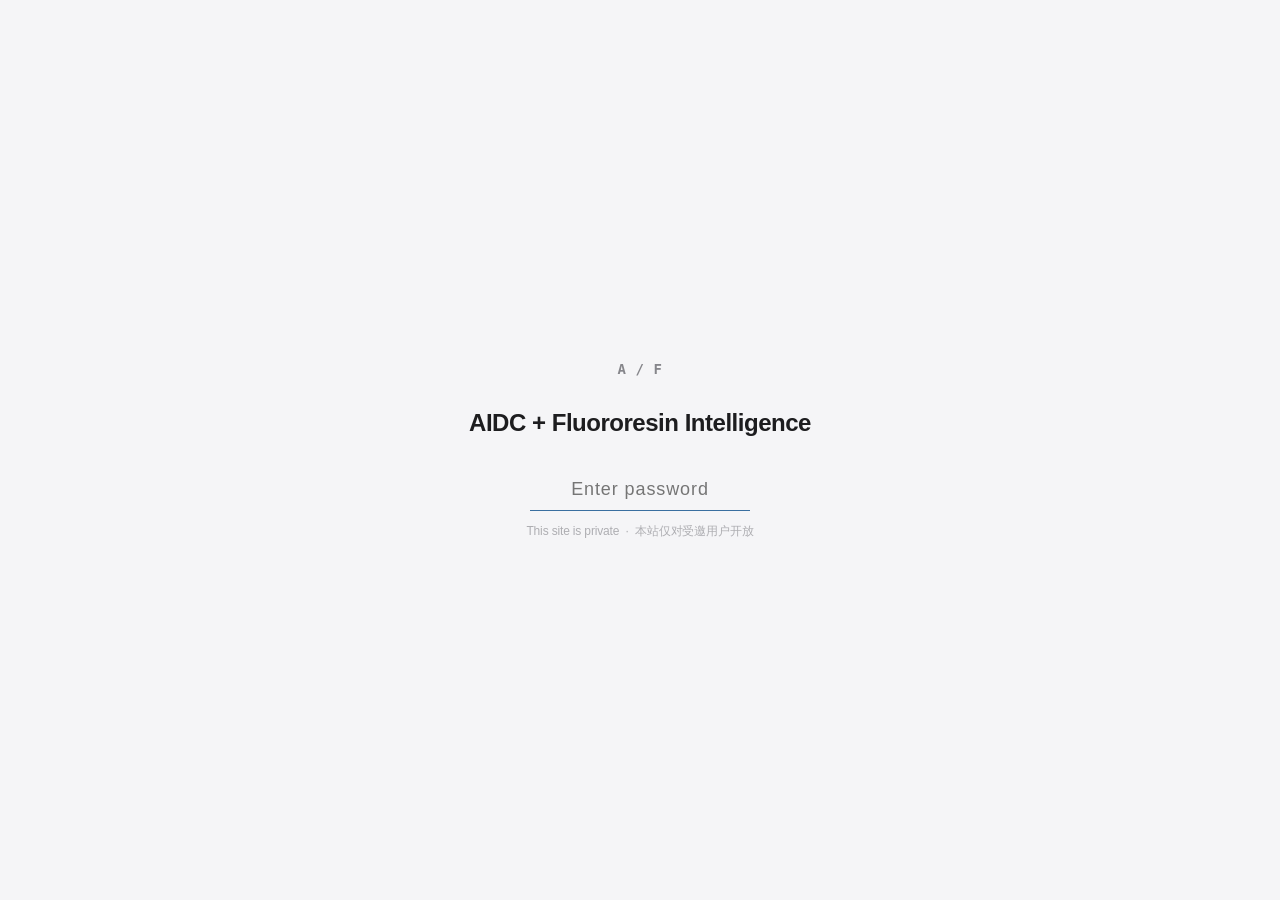
<file: website/index.html>
<!DOCTYPE html>
<html lang="zh-CN">
<head>
<meta charset="UTF-8">
<meta name="viewport" content="width=device-width, initial-scale=1.0">
<title>AIDC + Fluororesin Intelligence</title>
<style>
  :root {
    --bg: #F5F5F7;
    --text: #1D1D1F;
    --text-dim: #86868B;
    --text-faint: #AEAEB2;
    --accent: #3A6FA0;
    --border: rgba(0,0,0,0.08);
    --font: -apple-system, BlinkMacSystemFont, 'SF Pro Display', 'Noto Sans SC', 'Noto Sans JP', 'Helvetica Neue', sans-serif;
  }
  * { margin:0; padding:0; box-sizing:border-box; }
  body {
    background: var(--bg);
    color: var(--text);
    font-family: var(--font);
    min-height: 100vh; display: flex; align-items: center; justify-content: center;
    letter-spacing: -0.01em;
    -webkit-font-smoothing: antialiased;
  }
  .container { text-align: center; padding: 3rem; }
  .logo {
    font-family: 'SF Mono', 'JetBrains Mono', 'Consolas', monospace;
    font-size: 14px; font-weight: 600; color: var(--text-dim);
    letter-spacing: 0.04em; margin-bottom: 2rem;
  }
  h1 {
    font-size: 32px; font-weight: 700; letter-spacing: -0.02em;
    margin-bottom: 0.4rem; color: var(--text);
  }
  .subtitle {
    font-size: 15px; color: var(--text-dim); font-weight: 400;
    margin-bottom: 3rem; letter-spacing: 0.02em;
  }
  .lang-grid { display: flex; gap: 2rem; justify-content: center; }
  .lang-card {
    display: block; padding: 2.5rem 2rem; width: 200px;
    color: var(--text); text-decoration: none;
    transition: opacity 0.2s ease;
  }
  .lang-card:hover { opacity: 0.7; }
  .lang-label { font-size: 48px; font-weight: 300; letter-spacing: -0.03em; display: block; margin-bottom: 0.5rem; }
  .lang-name { font-size: 15px; font-weight: 500; }
  .lang-desc { font-size: 12px; color: var(--text-dim); margin-top: 0.25rem; }
  .auto-detect { margin-top: 2.5rem; font-size: 13px; color: var(--text-dim); }
  .auto-detect span { color: var(--accent); cursor: pointer; }
  /* Password gate */
  .pw-overlay {
    position: fixed; inset: 0; background: var(--bg);
    display: flex; align-items: center; justify-content: center;
    z-index: 1000; transition: opacity 0.4s ease;
  }
  .pw-overlay.hidden { opacity: 0; pointer-events: none; }
  .pw-box { text-align: center; }
  .pw-box input {
    border: none; border-bottom: 1px solid var(--text-dim);
    background: transparent; font-size: 18px; text-align: center;
    padding: 10px 16px; outline: none; color: var(--text);
    font-family: var(--font); letter-spacing: 0.05em;
    width: 220px; transition: border-color 0.2s;
  }
  .pw-box input:focus { border-bottom-color: var(--accent); }
  .pw-hint { font-size: 12px; color: var(--text-faint); margin-top: 12px; }
  .pw-error { font-size: 12px; color: #c44; margin-top: 8px; display: none; }
</style>
</head>
<body>

<div class="pw-overlay" id="pwOverlay">
  <div class="container">
    <div class="logo">A / F</div>
    <h1 style="font-size:24px;margin-bottom:2rem;">AIDC + Fluororesin Intelligence</h1>
    <div class="pw-box">
      <input type="password" id="pwInput" placeholder="Enter password" autofocus>
      <div class="pw-error" id="pwError">Incorrect password</div>
      <div class="pw-hint">This site is private &nbsp;·&nbsp; 本站仅对受邀用户开放</div>
    </div>
  </div>
</div>

<div class="container" id="mainContent">
  <div class="logo">A / F</div>
  <h1>AIDC + Fluororesin Intelligence</h1>
  <p class="subtitle">情报监测平台 &nbsp;|&nbsp; インテリジェンス・モニター</p>
  <div class="lang-grid">
    <a href="cn/index.html" class="lang-card">
      <span class="lang-label">中</span>
      <div class="lang-name">中文版</div>
      <div class="lang-desc">简体中文 &nbsp;·&nbsp; 每日情报摘要</div>
    </a>
    <a href="jp/index.html" class="lang-card">
      <span class="lang-label">日</span>
      <div class="lang-name">日本語版</div>
      <div class="lang-desc">日本語 &nbsp;·&nbsp; デイリーインテリジェンス</div>
    </a>
  </div>
  <p class="auto-detect" id="autoMsg"></p>
</div>

<script>
(function(){
  var PW_HASH = '4695098bb5e9eeeda0649f3434c773080b7cb551037e2dab10f293929009783f';
  var main = document.getElementById('mainContent');
  var overlay = document.getElementById('pwOverlay');
  var input = document.getElementById('pwInput');
  var error = document.getElementById('pwError');

  // Already authenticated this session
  if (sessionStorage.getItem('aidc_auth') === '1') {
    overlay.classList.add('hidden');
  }

  async function sha256(text) {
    var buf = new TextEncoder().encode(text);
    var hash = await crypto.subtle.digest('SHA-256', buf);
    return Array.from(new Uint8Array(hash)).map(function(b){return b.toString(16).padStart(2,'0');}).join('');
  }

  input.addEventListener('keydown', async function(e) {
    if (e.key !== 'Enter') return;
    var h = await sha256(input.value);
    if (h === PW_HASH) {
      sessionStorage.setItem('aidc_auth', '1');
      overlay.classList.add('hidden');
      input.value = '';
      error.style.display = 'none';
    } else {
      error.style.display = 'block';
      input.value = '';
    }
  });

  // Language auto-detect
  var lang = (navigator.language||'').toLowerCase();
  var isJP = lang.startsWith('ja');
  var anchor = isJP ? 'jp/index.html' : 'cn/index.html';
  var label = isJP ? '日本語版' : '中文版';
  document.getElementById('autoMsg').innerHTML =
    '检测到您的语言偏好: <span onclick="location.href=\''+anchor+'\'">跳转到 '+label+' &rarr;</span>';
})();
</script>
</body>
</html>
</file>
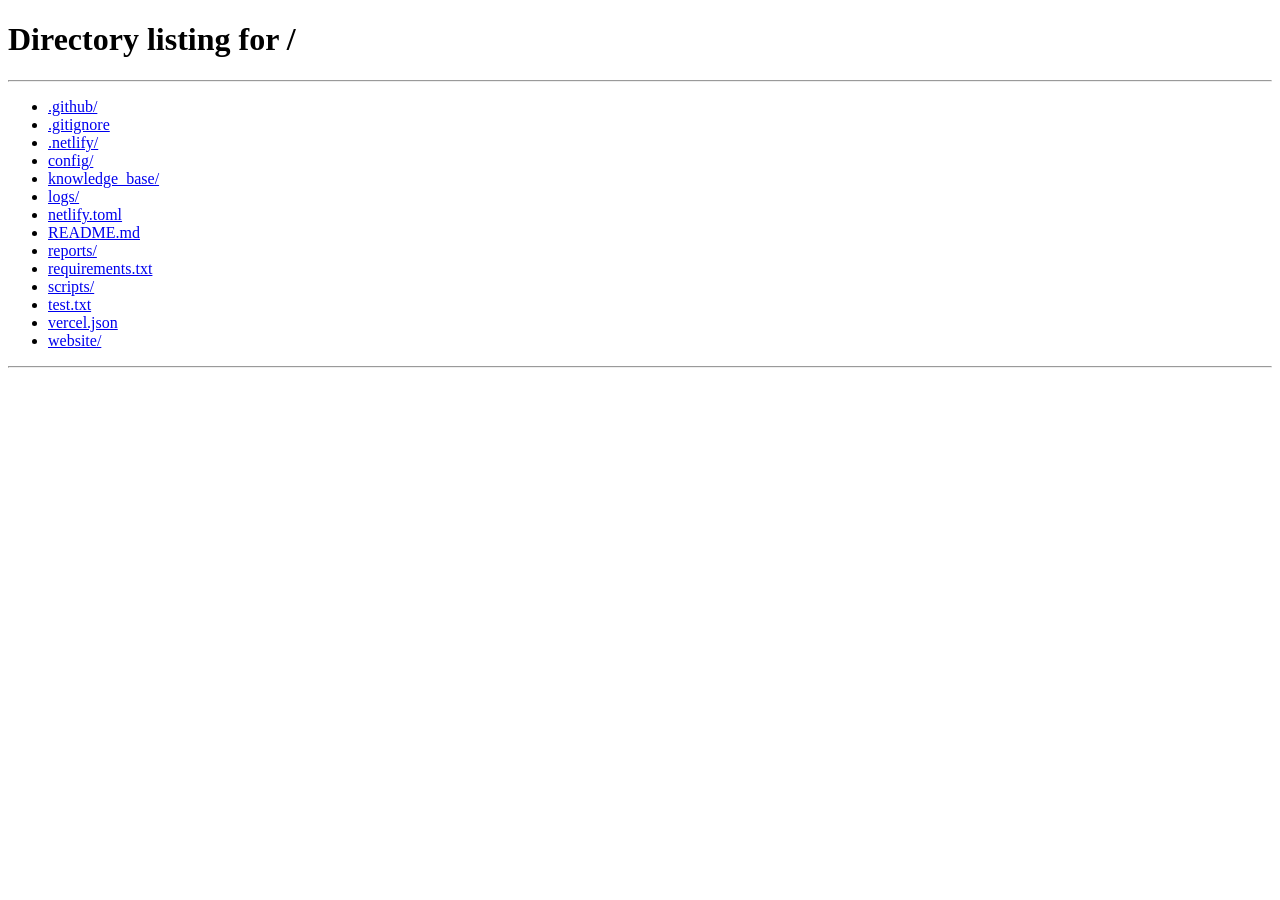
<file: website/cn/index.html>
<!DOCTYPE html>
<html lang="zh-CN">
<head>
<meta charset="UTF-8">
<meta name="viewport" content="width=device-width, initial-scale=1.0">
<title>AIDC + 氟树脂材料 情报监测</title>
<link rel="stylesheet" href="../assets/css/style.css">
</head>
<body>
<script>if(sessionStorage.getItem('aidc_auth')!=='1'){location.replace('/');}</script>

<div class="app-container">

  <nav class="nav">
    <a href="index.html" class="nav-brand">
      <span class="nav-logo">A/F</span>
      <span class="nav-title">AIDC + 氟树脂材料 情报监测</span>
    </a>
    <ul class="nav-links">
      <li><a href="index.html" class="active">首页</a></li>
      <li><a href="daily.html">日报</a></li>
      <li><a href="knowledge.html">知识图谱</a></li>
	      <li><a href="architecture.html">架构可视化</a></li>
    </ul>
    <div class="nav-lang">
      <a href="index.html" class="active">中</a>
      <a href="../jp/index.html">日</a>
    </div>
  </nav>

  <!-- Snapshot -->
  <div class="section-header">
    <span class="label">今日数据</span>
    <span id="snapshotDate" style="font-family:var(--font-mono);font-size:12px;color:var(--text-tertiary);font-weight:400;">—</span>
  </div>
  <div class="stats-row" id="statsRow"></div>

  <hr class="section-divider">

  <!-- Category Pulse -->
  <div class="section-header">
    <span class="label">话题活跃度</span>
  </div>
  <div class="pulse-row" id="categoryPulse"></div>

  <hr class="section-divider">

  <!-- Key Findings + Sidebar -->
  <div class="content-grid">
    <div>
      <div class="section-header">
        <span class="label">关键发现</span>
      </div>
      <div id="keyFindings">
        <div class="empty-state">
          <svg class="state-icon" viewBox="0 0 24 24" fill="none" stroke="currentColor" stroke-width="1"><circle cx="12" cy="12" r="3"/><path d="M12 1v4M12 19v4M4.22 4.22l2.83 2.83M16.95 16.95l2.83 2.83M1 12h4M19 12h4"/></svg>
          <p>数据采集中，请稍后查看</p>
        </div>
      </div>
    </div>

    <aside class="sidebar">
      <div class="sidebar-section">
        <div class="sb-title">最近日报</div>
        <div id="recentReports">
          <div class="report-list-item" style="color:var(--text-tertiary);">加载中...</div>
        </div>
      </div>
      <div class="sidebar-section">
        <div class="sb-title">信源状态</div>
        <div class="source-status-row"><span>Exa 搜索</span><span class="ok">正常</span></div>
        <div class="source-status-row"><span>RSS 聚合</span><span class="ok">正常</span></div>
        <div class="source-status-row"><span>Jina Reader</span><span class="ok">正常</span></div>
        <div class="source-status-row"><span>B站搜索</span><span class="warn">部分可用</span></div>
        <div class="source-status-row"><span>V2EX</span><span class="ok">正常</span></div>
      </div>
    </aside>
  </div>

  <footer class="footer">
    <p>AIDC + Fluororesin Intelligence Monitor</p>
    <p>数据来源: Exa 搜索 · RSS 聚合 · Jina Reader · Bilibili · V2EX</p>
  </footer>
</div>

<script src="../assets/js/i18n.js"></script>
<script src="../assets/js/data-loader.js"></script>
<script>
(async function() {
  var lang = 'cn', DL = window.DataLoader;
  var reports = await DL.loadDailyIndex();
  if (!reports || !reports.length) reports = DL.getSampleDailyIndex();
  var latest = reports[0] || {};
  document.getElementById('snapshotDate').textContent = latest.date || '—';
  DL.renderStatsRow('statsRow', latest, lang);
  DL.renderCategoryPulse('categoryPulse', latest.categories, lang);
  DL.renderReportList('recentReports', reports, lang);

  var el = document.getElementById('keyFindings');
  if (latest.date) {
    var rd = await DL.loadReport(latest.date);
    if (rd && rd.key_findings && rd.key_findings.length) {
      var h = '';
      rd.key_findings.slice(0, 8).forEach(function(f) {
        var imp = 'importance-' + (f.importance || 'medium');
        var bc = f.confidence === 'verified' ? 'badge-verified' : (f.confidence === 'single_source' ? 'badge-single' : 'badge-unverified');
        var bt = f.confidence === 'verified' ? '已验证' : (f.confidence === 'single_source' ? '单一信源' : '未验证');
        h += '<div class="finding-item '+imp+'"><div class="finding-title"><a href="'+(f.url||'#')+'" target="_blank" rel="noopener">'+(f.title||'')+'</a></div>' +
          '<div class="finding-meta"><span class="finding-badge '+bc+'">'+bt+'</span><span class="finding-badge badge-category">'+(window.getCategoryName(f.category,'cn')||'')+'</span><span>'+(f.source_domain||'')+'</span><span>可信度: '+(f.credibility_score||'—')+'/5</span></div></div>';
      });
      el.innerHTML = h;
    }
  } else {
    el.innerHTML =
      '<div class="finding-item importance-high"><div class="finding-title"><a href="#">NVIDIA Rubin 平台互联架构更新：高速铜缆占比提升至 65%</a></div><div class="finding-meta"><span class="finding-badge badge-verified">已验证</span><span class="finding-badge badge-category">铜缆互联</span><span>semianalysis.com</span><span>可信度: 4/5</span></div></div>' +
      '<div class="finding-item importance-high"><div class="finding-title"><a href="#">永和股份 FEP 产能扩至 4200 吨/年，配套发泡氟树脂专用料</a></div><div class="finding-meta"><span class="finding-badge badge-verified">已验证</span><span class="finding-badge badge-category">氟树脂材料</span><span>eastmoney.com</span><span>可信度: 3/5</span></div></div>' +
      '<div class="finding-item importance-medium"><div class="finding-title"><a href="#">日本 PFAS 法规修订：氟聚合物获临时豁免至 2028 年</a></div><div class="finding-meta"><span class="finding-badge badge-single">单一信源</span><span class="finding-badge badge-category">法规政策</span><span>nikkei.com</span><span>可信度: 4/5</span></div></div>' +
      '<div class="finding-item importance-medium"><div class="finding-title"><a href="#">Rogers Corp 推出新一代 PTFE 高频 PCB 基板，Dk 低至 2.2</a></div><div class="finding-meta"><span class="finding-badge badge-verified">已验证</span><span class="finding-badge badge-category">高频PCB</span><span>rogerscorp.com</span><span>可信度: 5/5</span></div></div>' +
      '<div class="finding-item importance-medium"><div class="finding-title"><a href="#">数据中心液冷管路 PFA 需求激增，Chemours 宣布扩产计划</a></div><div class="finding-meta"><span class="finding-badge badge-single">单一信源</span><span class="finding-badge badge-category">液冷系统</span><span>bloomberg.com</span><span>可信度: 3/5</span></div></div>';
  }
})();
</script>
</body>
</html>
</file>
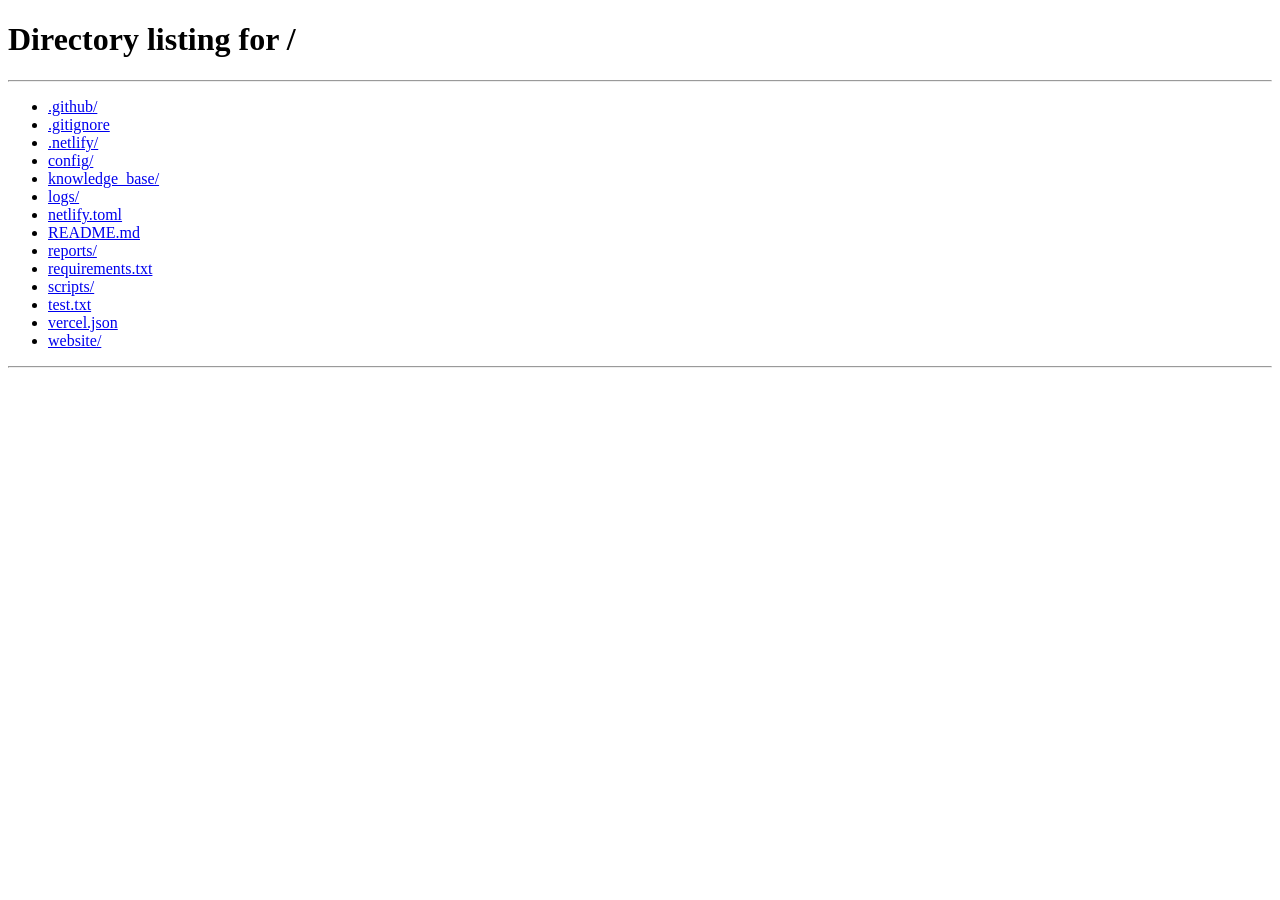
<file: website/jp/index.html>
<!DOCTYPE html>
<html lang="ja-JP">
<head>
<meta charset="UTF-8">
<meta name="viewport" content="width=device-width, initial-scale=1.0">
<title>AIDC + フッ素樹脂材料 インテリジェンス</title>
<link rel="stylesheet" href="../assets/css/style.css">
</head>
<body>
<script>if(sessionStorage.getItem('aidc_auth')!=='1'){location.replace('/');}</script>

<div class="app-container">

  <nav class="nav">
    <a href="index.html" class="nav-brand">
      <span class="nav-logo">A/F</span>
      <span class="nav-title">AIDC + フッ素樹脂材料 インテリジェンス</span>
    </a>
    <ul class="nav-links">
      <li><a href="index.html" class="active">ホーム</a></li>
      <li><a href="daily.html">日報</a></li>
      <li><a href="knowledge.html">ナレッジマップ</a></li>
	      <li><a href="architecture.html">アーキテクチャ</a></li>
    </ul>
    <div class="nav-lang">
      <a href="../cn/index.html">中</a>
      <a href="index.html" class="active">日</a>
    </div>
  </nav>

  <div class="section-header">
    <span class="label">本日のデータ</span>
    <span id="snapshotDate" style="font-family:var(--font-mono);font-size:12px;color:var(--text-tertiary);font-weight:400;">—</span>
  </div>
  <div class="stats-row" id="statsRow"></div>

  <hr class="section-divider">

  <div class="section-header">
    <span class="label">トピック活発度</span>
  </div>
  <div class="pulse-row" id="categoryPulse"></div>

  <hr class="section-divider">

  <div class="content-grid">
    <div>
      <div class="section-header">
        <span class="label">主要な発見</span>
      </div>
      <div id="keyFindings">
        <div class="empty-state">
          <svg class="state-icon" viewBox="0 0 24 24" fill="none" stroke="currentColor" stroke-width="1"><circle cx="12" cy="12" r="3"/><path d="M12 1v4M12 19v4M4.22 4.22l2.83 2.83M16.95 16.95l2.83 2.83M1 12h4M19 12h4"/></svg>
          <p>データ収集中、しばらくお待ちください</p>
        </div>
      </div>
    </div>

    <aside class="sidebar">
      <div class="sidebar-section">
        <div class="sb-title">最近の日報</div>
        <div id="recentReports">
          <div class="report-list-item" style="color:var(--text-tertiary);">読み込み中...</div>
        </div>
      </div>
      <div class="sidebar-section">
        <div class="sb-title">ソース状態</div>
        <div class="source-status-row"><span>Exa 検索</span><span class="ok">正常</span></div>
        <div class="source-status-row"><span>RSS 集約</span><span class="ok">正常</span></div>
        <div class="source-status-row"><span>Jina Reader</span><span class="ok">正常</span></div>
        <div class="source-status-row"><span>Bilibili</span><span class="warn">一部</span></div>
        <div class="source-status-row"><span>V2EX</span><span class="ok">正常</span></div>
      </div>
    </aside>
  </div>

  <footer class="footer">
    <p>AIDC + Fluororesin Intelligence Monitor</p>
    <p>データソース: Exa 検索 · RSS 集約 · Jina Reader · Bilibili · V2EX</p>
  </footer>
</div>

<script src="../assets/js/i18n.js"></script>
<script src="../assets/js/data-loader.js"></script>
<script>
(async function() {
  var lang = 'jp', DL = window.DataLoader;
  var reports = await DL.loadDailyIndex();
  if (!reports || !reports.length) reports = DL.getSampleDailyIndex();
  var latest = reports[0] || {};
  document.getElementById('snapshotDate').textContent = latest.date || '—';
  DL.renderStatsRow('statsRow', latest, lang);
  DL.renderCategoryPulse('categoryPulse', latest.categories, lang);
  DL.renderReportList('recentReports', reports, lang);

  var el = document.getElementById('keyFindings');
  if (latest.date) {
    var rd = await DL.loadReport(latest.date);
    if (rd && rd.key_findings && rd.key_findings.length) {
      var h = '';
      rd.key_findings.slice(0, 8).forEach(function(f) {
        var imp = 'importance-' + (f.importance || 'medium');
        var bc = f.confidence === 'verified' ? 'badge-verified' : (f.confidence === 'single_source' ? 'badge-single' : 'badge-unverified');
        var bt = f.confidence === 'verified' ? '検証済み' : (f.confidence === 'single_source' ? '単一ソース' : '未検証');
        h += '<div class="finding-item '+imp+'"><div class="finding-title"><a href="'+(f.url||'#')+'" target="_blank" rel="noopener">'+(f.title||'')+'</a></div>' +
          '<div class="finding-meta"><span class="finding-badge '+bc+'">'+bt+'</span><span class="finding-badge badge-category">'+(window.getCategoryName(f.category,'jp')||'')+'</span><span>'+(f.source_domain||'')+'</span><span>信頼度: '+(f.credibility_score||'—')+'/5</span></div></div>';
      });
      el.innerHTML = h;
    }
  } else {
    el.innerHTML =
      '<div class="finding-item importance-high"><div class="finding-title"><a href="#">NVIDIA Rubin 相互接続アーキテクチャ更新：銅ケーブル比率65%に</a></div><div class="finding-meta"><span class="finding-badge badge-verified">検証済み</span><span class="finding-badge badge-category">銅ケーブル</span><span>semianalysis.com</span><span>信頼度: 4/5</span></div></div>' +
      '<div class="finding-item importance-high"><div class="finding-title"><a href="#">永和股份、FEP生産能力を年4200トンに拡張</a></div><div class="finding-meta"><span class="finding-badge badge-verified">検証済み</span><span class="finding-badge badge-category">フッ素樹脂</span><span>eastmoney.com</span><span>信頼度: 3/5</span></div></div>' +
      '<div class="finding-item importance-medium"><div class="finding-title"><a href="#">日本のPFAS規制改正：フッ素ポリマーに2028年までの適用除外</a></div><div class="finding-meta"><span class="finding-badge badge-single">単一ソース</span><span class="finding-badge badge-category">PFAS規制</span><span>nikkei.com</span><span>信頼度: 4/5</span></div></div>' +
      '<div class="finding-item importance-medium"><div class="finding-title"><a href="#">Rogers Corp、Dk 2.2の新世代PTFE高周波PCB基板を発表</a></div><div class="finding-meta"><span class="finding-badge badge-verified">検証済み</span><span class="finding-badge badge-category">高周波PCB</span><span>rogerscorp.com</span><span>信頼度: 5/5</span></div></div>' +
      '<div class="finding-item importance-medium"><div class="finding-title"><a href="#">DC液冷用PFAチューブ需要急増、Chemoursが増産計画を発表</a></div><div class="finding-meta"><span class="finding-badge badge-single">単一ソース</span><span class="finding-badge badge-category">液冷</span><span>bloomberg.com</span><span>信頼度: 3/5</span></div></div>';
  }
})();
</script>
</body>
</html>
</file>
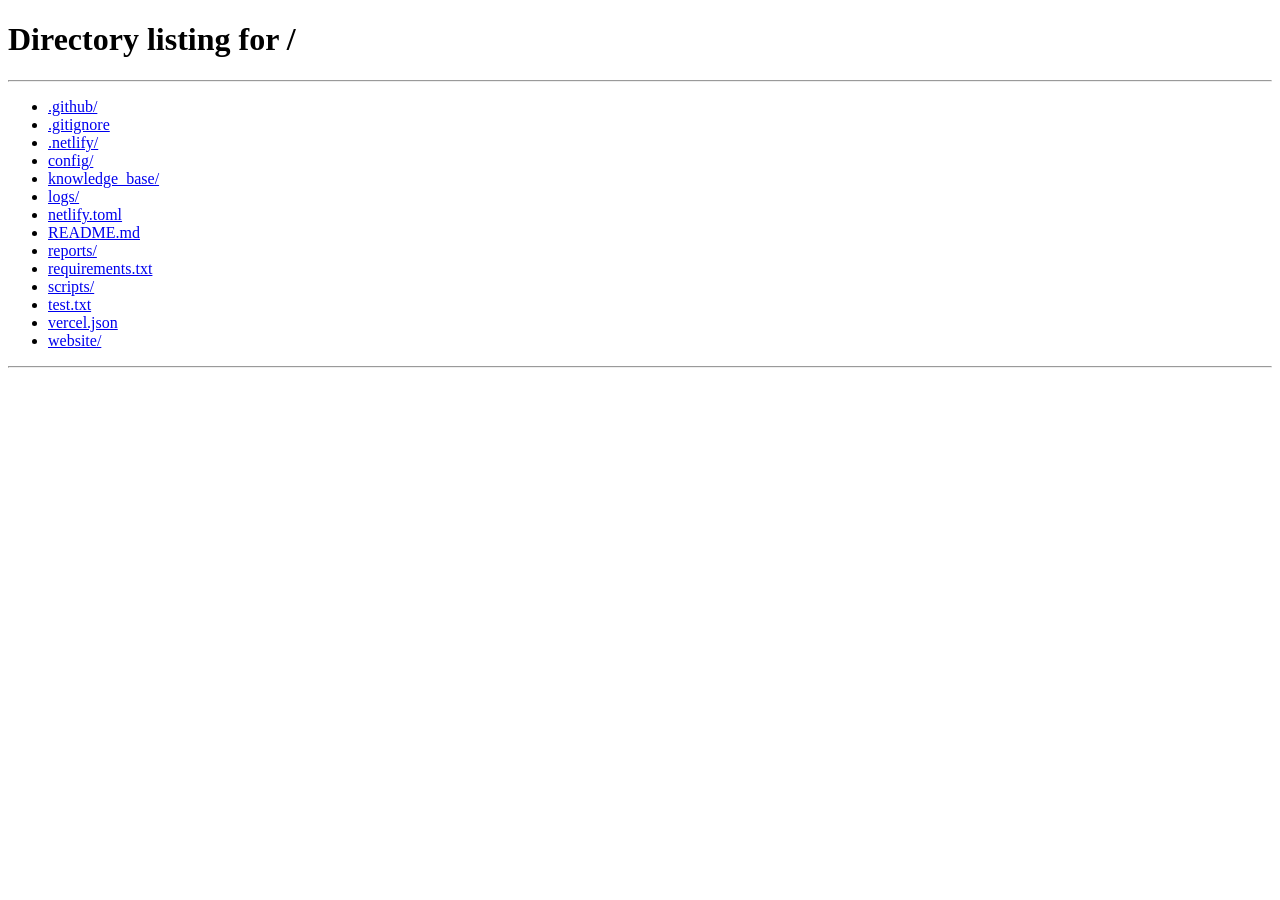
<file: website/cn/daily.html>
<!DOCTYPE html>
<html lang="zh-CN">
<head>
<meta charset="UTF-8">
<meta name="viewport" content="width=device-width, initial-scale=1.0">
<title>日报档案 — AIDC + 氟树脂材料 情报监测</title>
<link rel="stylesheet" href="../assets/css/style.css">
</head>
<body>
<script>if(sessionStorage.getItem('aidc_auth')!=='1'){location.replace('/');}</script>

<div class="app-container">
  <nav class="nav">
    <a href="index.html" class="nav-brand">
      <span class="nav-logo">A/F</span>
      <span class="nav-title">AIDC + 氟树脂材料 情报监测</span>
    </a>
    <ul class="nav-links">
      <li><a href="index.html">首页</a></li>
      <li><a href="daily.html" class="active">日报</a></li>
      <li><a href="knowledge.html">知识图谱</a></li>
	      <li><a href="architecture.html">架构可视化</a></li>
    </ul>
    <div class="nav-lang">
      <a href="daily.html" class="active">中</a>
      <a href="../jp/daily.html">日</a>
    </div>
  </nav>

  <h1 class="page-title">日报档案</h1>

  <div class="filter-bar" id="filterBar">
    <button class="filter-chip active" data-filter="all">全部</button>
    <button class="filter-chip" data-filter="copper_interconnect">铜缆互联</button>
    <button class="filter-chip" data-filter="liquid_cooling">液冷系统</button>
    <button class="filter-chip" data-filter="pcb_substrate">高频PCB</button>
    <button class="filter-chip" data-filter="optical_communication">光通讯</button>
    <button class="filter-chip" data-filter="fluororesin_material">氟树脂材料</button>
    <button class="filter-chip" data-filter="power_system">电源系统</button>
    <button class="filter-chip" data-filter="connector">连接器</button>
    <button class="filter-chip" data-filter="thermal_management">散热管理</button>
    <button class="filter-chip" data-filter="company_news">公司动态</button>
    <button class="filter-chip" data-filter="regulation">法规政策</button>
  </div>

  <div id="reportList">
    <div class="empty-state">
      <svg class="state-icon" viewBox="0 0 24 24" fill="none" stroke="currentColor" stroke-width="1"><rect x="3" y="3" width="18" height="18" rx="2"/><line x1="7" y1="8" x2="17" y2="8"/><line x1="7" y1="12" x2="17" y2="12"/></svg>
      <p>加载中...</p>
    </div>
  </div>

  <footer class="footer">
    <p>AIDC + Fluororesin Intelligence Monitor</p>
  </footer>
</div>

<script src="../assets/js/i18n.js"></script>
<script src="../assets/js/data-loader.js"></script>
<script>
(function() {
  var DL = window.DataLoader, reportsData = null, activeFilter = 'all';
  async function init() {
    reportsData = await DL.loadDailyIndex();
    if (!reportsData || !reportsData.length) reportsData = DL.getSampleDailyIndex();
    render();
  }
  function render() {
    var filtered = activeFilter === 'all' ? reportsData : reportsData.filter(function(r) { return r.categories && r.categories[activeFilter]; });
    var el = document.getElementById('reportList');
    if (!filtered.length) {
      el.innerHTML = '<div class="empty-state"><svg class="state-icon" viewBox="0 0 24 24" fill="none" stroke="currentColor" stroke-width="1"><rect x="3" y="3" width="18" height="18" rx="2"/><line x1="7" y1="8" x2="17" y2="8"/></svg><p>该分类下暂无日报</p></div>';
      return;
    }
    var h = '';
    filtered.forEach(function(r) {
      h += '<div class="report-card">' +
        '<div class="report-date">' + r.date + '</div>' +
        '<div class="report-summary">' + (r.summary_cn || '') + '</div>' +
        '<div class="report-stats"><span>采集 ' + (r.total_articles||0) + ' 篇</span><span>已验证 ' + (r.verified_count||0) + ' 篇</span><span>' + ((r.active_sources||[]).join(' · ')||'—') + '</span></div>' +
        '<div style="display:flex;gap:12px;flex-wrap:wrap;margin-bottom:8px;">' +
          (Object.entries(r.categories||{}).map(function(e){return '<span class="finding-badge badge-category">'+(window.getCategoryName(e[0],'cn')||e[0])+' '+e[1]+'</span>';}).join('')) +
        '</div>' +
        '<a href="report.html?date=' + r.date + '" class="report-link">查看完整日报 &rarr;</a>' +
      '</div>';
    });
    el.innerHTML = h;
  }
  document.getElementById('filterBar').addEventListener('click', function(e) {
    if (!e.target.classList.contains('filter-chip')) return;
    document.querySelectorAll('#filterBar .filter-chip').forEach(function(b){b.classList.remove('active');});
    e.target.classList.add('active');
    activeFilter = e.target.dataset.filter;
    render();
  });
  init();
})();
</script>
</body>
</html>
</file>
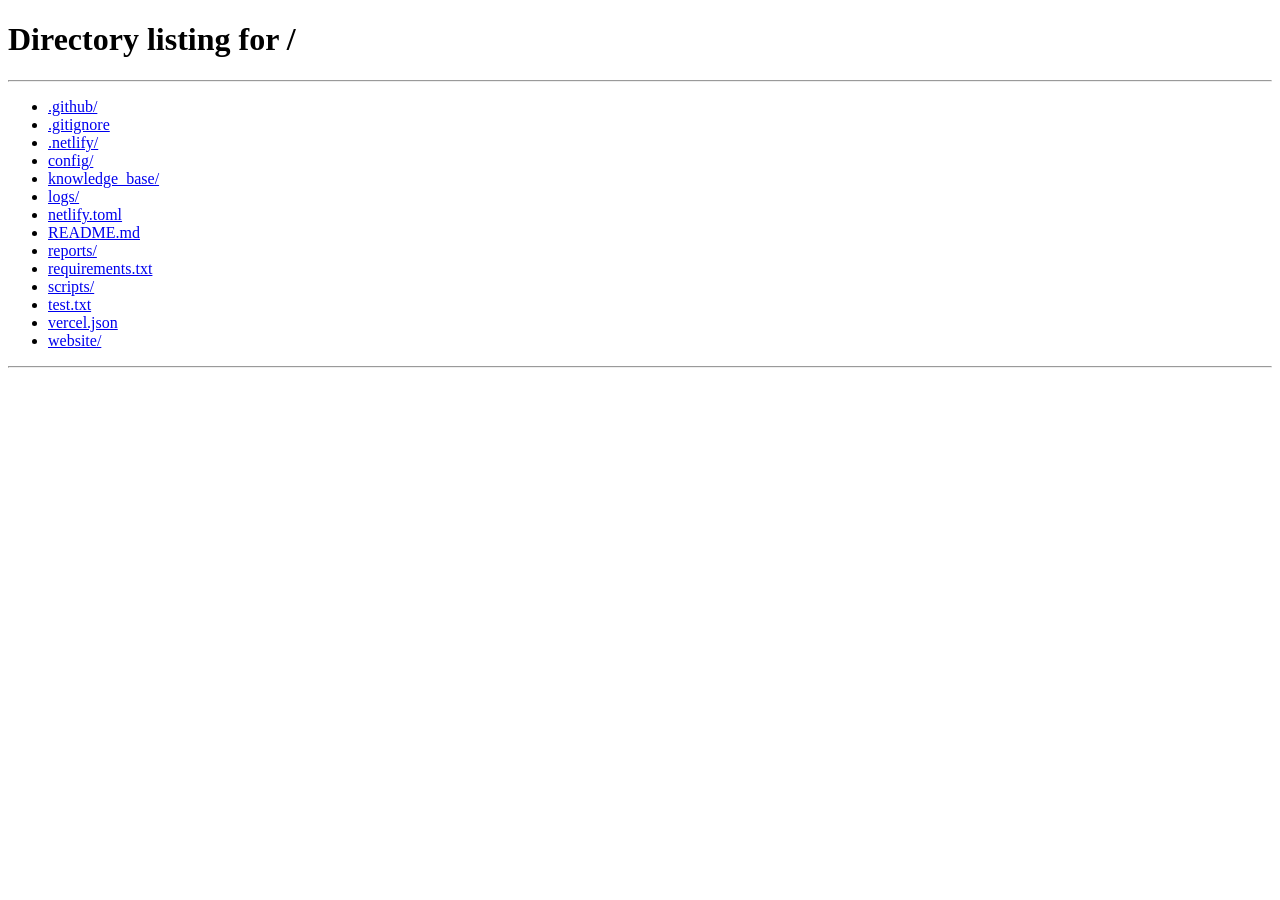
<file: website/cn/knowledge.html>
<!DOCTYPE html>
<html lang="zh-CN">
<head>
<meta charset="UTF-8">
<meta name="viewport" content="width=device-width, initial-scale=1.0">
<title>知识图谱 — AIDC + 氟树脂材料 情报监测</title>
<link rel="stylesheet" href="../assets/css/style.css">
</head>
<body>
<script>if(sessionStorage.getItem('aidc_auth')!=='1'){location.replace('/');}</script>

<div class="app-container">
  <nav class="nav">
    <a href="index.html" class="nav-brand">
      <span class="nav-logo">A/F</span>
      <span class="nav-title">AIDC + 氟树脂材料 情报监测</span>
    </a>
    <ul class="nav-links">
      <li><a href="index.html">首页</a></li>
      <li><a href="daily.html">日报</a></li>
      <li><a href="knowledge.html" class="active">知识图谱</a></li>
	      <li><a href="architecture.html">架构可视化</a></li>
    </ul>
    <div class="nav-lang">
      <a href="knowledge.html" class="active">中</a>
      <a href="../jp/knowledge.html">日</a>
    </div>
  </nav>

  <!-- Hero -->
  <header class="kg-hero">
    <h1 class="kg-hero-title">知识图谱</h1>
    <p class="kg-hero-sub" id="kgSubtitle">累计追踪 <strong id="kgTotal">—</strong> 篇文章</p>
  </header>

  <!-- Weekly Synthesis (conditionally shown) -->
  <section class="kg-synthesis" id="kgSynthesis" style="display:none">
    <h2 class="kg-section-label">本周情报梳理</h2>
    <div class="kg-synthesis-body" id="kgSynthesisBody"></div>
  </section>

  <!-- Topic Clusters -->
  <section class="kg-section">
    <h2 class="kg-section-label">主题集群</h2>
    <div class="kg-topic-list" id="kgTopicList">
      <p class="kg-empty">加载中...</p>
    </div>
  </section>

  <!-- Companies -->
  <section class="kg-section">
    <h2 class="kg-section-label">追踪公司</h2>
    <div class="kg-company-list" id="kgCompanyList">
      <p class="kg-empty">加载中...</p>
    </div>
  </section>

  <!-- Tag Cloud -->
  <section class="kg-section">
    <h2 class="kg-section-label">标签云</h2>
    <div class="kg-tag-cloud" id="kgTagCloud"></div>
  </section>

  <footer class="footer">
    <p>AIDC + Fluororesin Intelligence Monitor</p>
    <p>每周一 07:00 (北京时间) 自动更新</p>
  </footer>
</div>

<script src="../assets/js/i18n.js"></script>
<script src="../assets/js/data-loader.js"></script>
<script>
(function() {
  var DL = window.DataLoader;

  async function init() {
    var k = await DL.loadKnowledgeIndex();
    if (!k || !k.topics || !k.topics.length) k = DL.getSampleKnowledgeIndex();

    document.getElementById('kgTotal').textContent = k.total_articles || 0;

    // ── Weekly Synthesis ──
    var syn = k.weekly_synthesis;
    if (syn && syn.overview_cn) {
      document.getElementById('kgSynthesis').style.display = '';
      var synHtml = '<p class="kg-synthesis-p">' + syn.overview_cn.replace(/\n\n/g, '</p><p class="kg-synthesis-p">') + '</p>';
      if (syn.key_developments && syn.key_developments.length) {
        synHtml += '<ul class="kg-synthesis-list">';
        syn.key_developments.forEach(function(d) {
          synHtml += '<li>' + d.title_cn + '</li>';
        });
        synHtml += '</ul>';
      }
      document.getElementById('kgSynthesisBody').innerHTML = synHtml;
    }

    // ── Topic Clusters ──
    var topics = (k.topics || []).filter(function(t) { return t.article_count > 0; });
    var tl = document.getElementById('kgTopicList');
    if (topics.length) {
      var th = '';
      topics.forEach(function(t) {
        var recent = (t.recent_titles || []).slice(0, 3);
        var kws = (t.keywords || []).slice(0, 6);
        th += '<div class="kg-topic-row">' +
          '<div class="kg-topic-main">' +
            '<a href="topic.html?id=' + t.id + '" class="kg-topic-name">' + (t.name || '') + '</a>' +
            '<span class="kg-topic-count">' + (t.article_count || 0) + ' 篇</span>' +
            (t.last_updated ? '<span class="kg-topic-updated">更新于 ' + t.last_updated.substring(0,10) + '</span>' : '') +
          '</div>' +
          (kws.length ? '<div class="kg-topic-kw">' + kws.map(function(k){return '<span class="kg-kw-tag">'+k+'</span>';}).join('') + '</div>' : '') +
          (recent.length ? '<div class="kg-topic-recent">' + recent.map(function(rt){return '<a href="#" class="kg-topic-link">'+rt+'</a>';}).join('') + '</div>' : '') +
        '</div>';
      });
      tl.innerHTML = th;
    } else {
      tl.innerHTML = '<p class="kg-empty">暂无主题数据</p>';
    }

    // ── Company List ──
    var companies = k.companies || [];
    var cl = document.getElementById('kgCompanyList');
    if (companies.length) {
      var ch = '';
      companies.forEach(function(c) {
        var recent = (c.recent_articles || []).slice(0, 3);
        ch += '<div class="kg-co-row">' +
          '<div class="kg-co-header">' +
            '<span class="kg-co-name">' + (c.name || '') + '</span>' +
            '<span class="kg-co-ticker">' + (c.ticker || '') + '</span>' +
            '<span class="kg-co-count">' + (c.mention_count || 0) + ' 条动态</span>' +
          '</div>';
        if (recent.length) {
          ch += '<div class="kg-co-articles">';
          recent.forEach(function(r) {
            ch += '<a href="' + (r.url || '#') + '" target="_blank" rel="noopener" class="kg-co-link"><span class="kg-co-date">' + (r.date || '') + '</span>' + (r.title || '').substring(0, 70) + '</a>';
          });
          ch += '</div>';
        }
        ch += '</div>';
      });
      cl.innerHTML = ch;
    } else {
      cl.innerHTML = '<p class="kg-empty">积累更多数据后显示公司动态</p>';
    }

    // ── Tag Cloud ──
    var tags = k.tag_cloud || [];
    var tc = document.getElementById('kgTagCloud');
    if (tags.length) {
      var max = Math.max.apply(null, tags.map(function(t){return t.count;}));
      tags.forEach(function(t) {
        var weight = t.count / max;
        var size = 0.7 + weight * 0.9;
        var opacity = 0.35 + weight * 0.55;
        tc.innerHTML += '<span class="kg-tag" style="font-size:' + size.toFixed(2) + 'rem;opacity:' + opacity.toFixed(2) + '">' + t.tag + '</span>';
      });
    } else {
      tc.innerHTML = '<p class="kg-empty">积累更多数据后生成标签云</p>';
    }
  }

  init();
})();
</script>
</body>
</html>
</file>
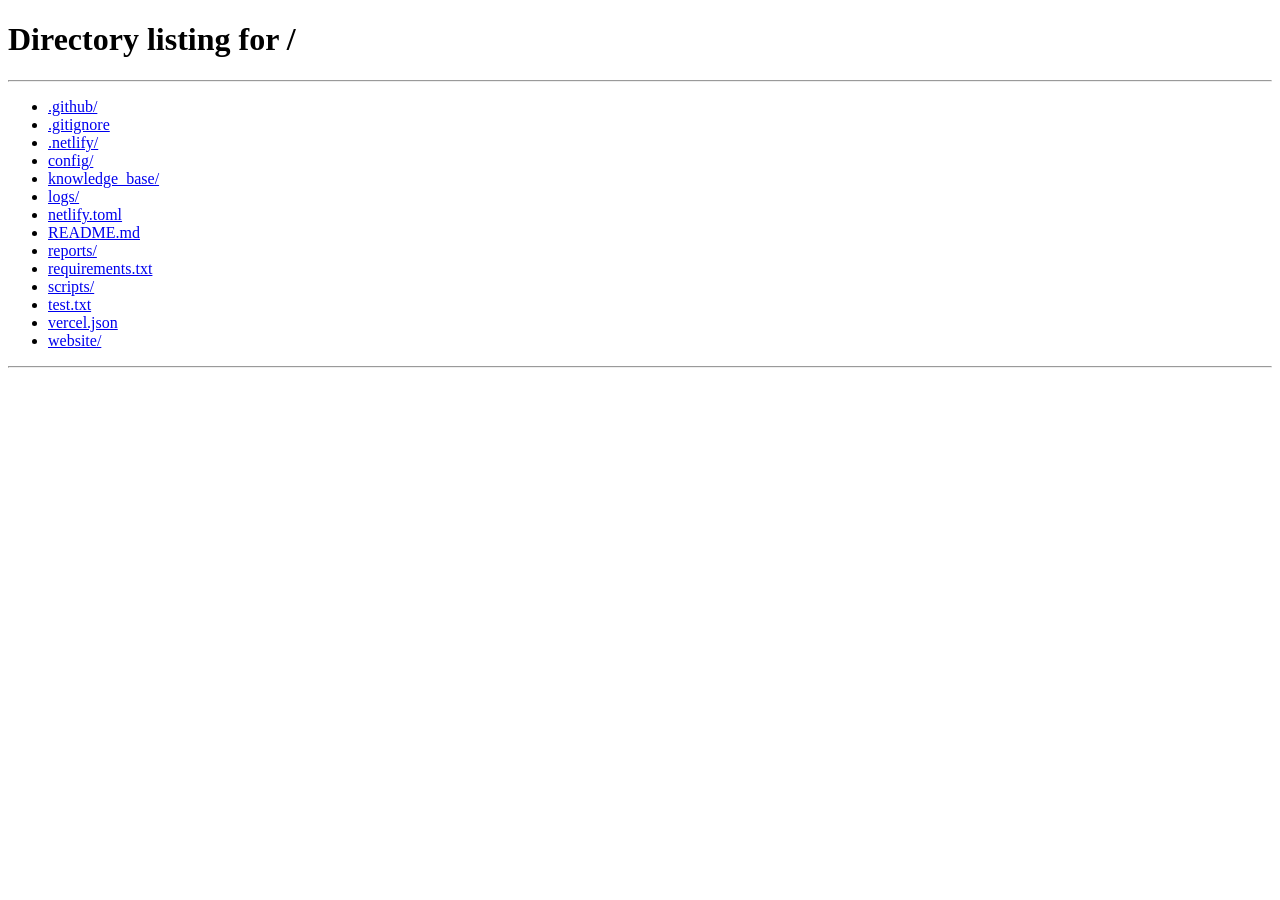
<file: website/cn/report.html>
<!DOCTYPE html>
<html lang="zh-CN">
<head>
<meta charset="UTF-8">
<meta name="viewport" content="width=device-width, initial-scale=1.0">
<title>日报详情 — AIDC + 氟树脂材料 情报监测</title>
<link rel="stylesheet" href="../assets/css/style.css">
<style>
  .briefing-body { max-width: 720px; margin: 0 auto; }
  .briefing-body h2 { font-size: 20px; font-weight: 600; margin: 40px 0 12px; color: var(--text-primary); }
  .briefing-body h3 { font-size: 15px; font-weight: 600; margin: 28px 0 8px; color: var(--text-primary); }
  .briefing-body p { font-size: 14px; line-height: 1.8; color: var(--text-secondary); margin-bottom: 1em; }
  .briefing-body ul { list-style: none; padding: 0; }
  .briefing-body li { padding: 8px 0; border-bottom: 0.5px solid var(--border-hairline); font-size: 14px; line-height: 1.6; }
  .briefing-body li:first-child { border-top: 0.5px solid var(--border-hairline); }
  .briefing-body a { color: var(--accent); text-decoration: none; }
  .briefing-body a:hover { text-decoration: underline; }
  .briefing-body strong { font-weight: 600; color: var(--text-primary); }
  .briefing-body blockquote { margin: 0; padding: 4px 0 4px 12px; border-left: 2px solid var(--steel-light); color: var(--text-tertiary); font-size: 13px; }
  .briefing-body hr { border: none; border-top: 0.5px solid var(--border-hairline); margin: 32px 0; }
  .back-link { display: inline-block; margin-top: 32px; font-size: 13px; }
</style>
</head>
<body>
<script>if(sessionStorage.getItem('aidc_auth')!=='1'){location.replace('/');}</script>

<div class="app-container">
  <nav class="nav">
    <a href="index.html" class="nav-brand">
      <span class="nav-logo">A/F</span>
      <span class="nav-title">AIDC + 氟树脂材料 情报监测</span>
    </a>
    <ul class="nav-links">
      <li><a href="index.html">首页</a></li>
      <li><a href="daily.html">日报</a></li>
      <li><a href="knowledge.html">知识图谱</a></li>
    </ul>
    <div class="nav-lang"><a href="report.html" class="active">中</a><a href="../jp/report.html">日</a></div>
  </nav>

  <h1 class="page-title" id="reportTitle">日报加载中...</h1>
  <div id="reportMeta" style="font-size:13px;color:var(--text-tertiary);margin-bottom:24px;"></div>

  <div class="briefing-body" id="reportBody">
    <div class="empty-state"><p>加载中...</p></div>
  </div>

  <a href="daily.html" class="back-link">&larr; 返回日报列表</a>

  <footer class="footer">
    <p>AIDC + Fluororesin Intelligence Monitor</p>
  </footer>
</div>

<script src="../assets/js/i18n.js"></script>
<script src="../assets/js/data-loader.js"></script>
<script>
(function(){
  var date = new URLSearchParams(location.search).get('date');
  if (!date) { document.getElementById('reportBody').innerHTML = '<div class="empty-state"><p>请指定日期参数 ?date=YYYY-MM-DD</p></div>'; return; }

  document.getElementById('reportTitle').textContent = '日报 — ' + date;
  document.title = '日报 ' + date + ' — AIDC + 氟树脂材料 情报监测';

  var DL = window.DataLoader;
  DL.loadReport(date).then(function(r){
    if (!r) {
      document.getElementById('reportBody').innerHTML = '<div class="empty-state"><p>该日期暂无报告数据</p></div>';
      document.getElementById('reportMeta').textContent = '';
      return;
    }
    var meta = r.meta || {};
    document.getElementById('reportMeta').innerHTML =
      '采集 ' + (meta.total_crawled||0) + ' 篇 | 验证通过 ' + (meta.verified_count||0) + ' 篇 | 活跃信源 ' + ((meta.active_sources||[]).join(', ')||'—');

    var briefing = r.briefing_cn || r.briefing_jp || '';
    // Simple markdown to HTML
    var html = briefing
      .replace(/&/g,'&amp;').replace(/</g,'&lt;').replace(/>/g,'&gt;')
      .replace(/^### (.+)$/gm,'<h3>$1</h3>')
      .replace(/^## (.+)$/gm,'<h2>$1</h2>')
      .replace(/^# (.+)$/gm,'<h2>$1</h2>')
      .replace(/^- (.+)$/gm,'<li>$1</li>')
      .replace(/\*\*(.+?)\*\*/g,'<strong>$1</strong>')
      .replace(/\[([^\]]+)\]\(([^)]+)\)/g,'<a href="$2" target="_blank" rel="noopener">$1</a>')
      .replace(/^>(.+)$/gm,'<blockquote>$1</blockquote>')
      .replace(/\n\n/g,'</p><p>')
      .replace(/\n/g,'<br>');

    // Wrap consecutive <li> in <ul>
    html = html.replace(/((?:<li>.*?<\/li><br>)+)/g, function(m){ return '<ul>' + m.replace(/<br>/g,'') + '</ul>'; });

    document.getElementById('reportBody').innerHTML = '<p>' + html + '</p>';
  });
})();
</script>
</body>
</html>
</file>
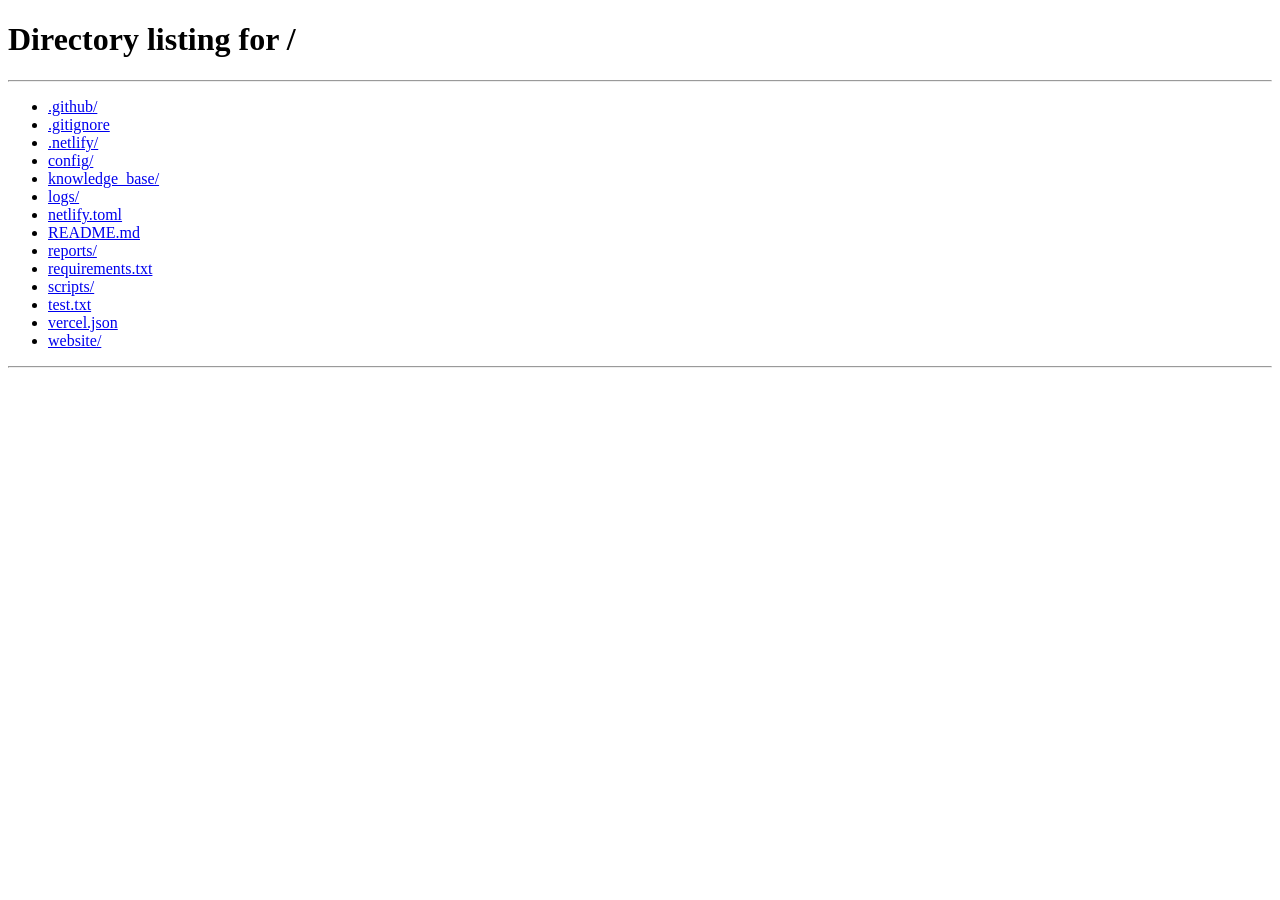
<file: website/cn/topic.html>
<!DOCTYPE html>
<html lang="zh-CN">
<head>
<meta charset="UTF-8">
<meta name="viewport" content="width=device-width, initial-scale=1.0">
<title>主题详情 — AIDC + 氟树脂材料 情报监测</title>
<link rel="stylesheet" href="../assets/css/style.css">
</head>
<body>
<script>if(sessionStorage.getItem('aidc_auth')!=='1'){location.replace('/');}</script>

<div class="app-container">
  <nav class="nav">
    <a href="index.html" class="nav-brand">
      <span class="nav-logo">A/F</span>
      <span class="nav-title">AIDC + 氟树脂材料 情报监测</span>
    </a>
    <ul class="nav-links">
      <li><a href="index.html">首页</a></li>
      <li><a href="daily.html">日报</a></li>
      <li><a href="knowledge.html">知识图谱</a></li>
	      <li><a href="architecture.html">架构可视化</a></li>
    </ul>
    <div class="nav-lang">
      <a href="topic.html" class="active">中</a>
      <a href="../jp/topic.html">日</a>
    </div>
  </nav>

  <div id="topicContent">
    <p class="kg-empty">加载中...</p>
  </div>

  <footer class="footer">
    <p>AIDC + Fluororesin Intelligence Monitor</p>
  </footer>
</div>

<script src="../assets/js/i18n.js"></script>
<script src="../assets/js/data-loader.js"></script>
<script>
(function() {
  var DL = window.DataLoader;
  var tid = new URLSearchParams(location.search).get('id');

  async function init() {
    var k = await DL.loadKnowledgeIndex();
    if (!k || !k.topics) { document.getElementById('topicContent').innerHTML = '<p class="kg-empty">数据加载失败</p>'; return; }

    var topic = (k.topics || []).find(function(t) { return t.id === tid; });
    if (!topic) { document.getElementById('topicContent').innerHTML = '<p class="kg-empty">未找到该主题</p>'; return; }

    var timeline = (k.timeline || []).filter(function(ev) { return (ev.topicIds || []).indexOf(tid) !== -1; });

    var html = '<header class="kg-hero">' +
      '<a href="knowledge.html" class="kg-back">← 返回知识图谱</a>' +
      '<h1 class="kg-hero-title">' + (topic.name || '') + '</h1>' +
      '<p class="kg-hero-sub">' + (topic.name_jp || '') + '</p>' +
      '<div class="kg-topic-kw" style="margin-top:16px">' + (topic.keywords || []).slice(0,8).map(function(k){return '<span class="kg-kw-tag">'+k+'</span>';}).join('') + '</div>' +
    '</header>';

    if (timeline.length) {
      html += '<section class="kg-section"><h2 class="kg-section-label">事件时间线</h2><div class="kg-timeline">';
      timeline.forEach(function(ev) {
        html += '<div class="kg-tl-item">' +
          '<span class="kg-tl-date">' + (ev.date || '') + '</span>' +
          '<span class="kg-tl-dot"></span>' +
          '<div class="kg-tl-body">' +
            '<a href="' + (ev.url || '#') + '" target="_blank" rel="noopener" class="kg-tl-title">' + (ev.title || '').substring(0, 120) + '</a>' +
            (ev.credibility ? '<span class="kg-tl-cred">可信度 ' + ev.credibility + '/5</span>' : '') +
          '</div>' +
        '</div>';
      });
      html += '</div></section>';
    } else {
      html += '<section class="kg-section"><p class="kg-empty">该主题暂无事件记录</p></section>';
    }

    document.getElementById('topicContent').innerHTML = html;
  }

  init();
})();
</script>
</body>
</html>
</file>
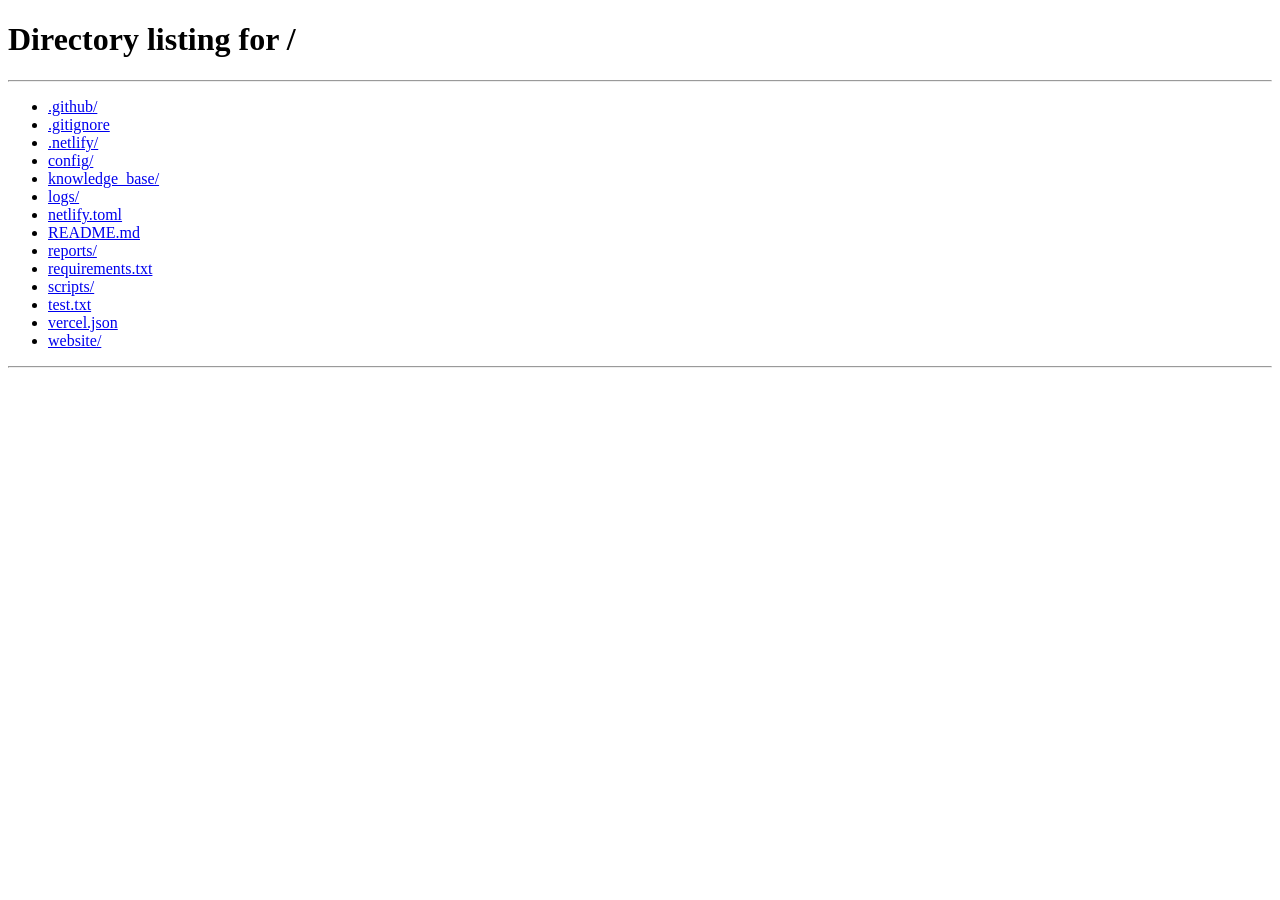
<file: website/jp/daily.html>
<!DOCTYPE html>
<html lang="ja-JP">
<head>
<meta charset="UTF-8">
<meta name="viewport" content="width=device-width, initial-scale=1.0">
<title>日報アーカイブ — AIDC + フッ素樹脂材料 インテリジェンス</title>
<link rel="stylesheet" href="../assets/css/style.css">
</head>
<body>
<script>if(sessionStorage.getItem('aidc_auth')!=='1'){location.replace('/');}</script>

<div class="app-container">
  <nav class="nav">
    <a href="index.html" class="nav-brand">
      <span class="nav-logo">A/F</span>
      <span class="nav-title">AIDC + フッ素樹脂材料 インテリジェンス</span>
    </a>
    <ul class="nav-links">
      <li><a href="index.html">ホーム</a></li>
      <li><a href="daily.html" class="active">日報</a></li>
      <li><a href="knowledge.html">ナレッジマップ</a></li>
	      <li><a href="architecture.html">アーキテクチャ</a></li>
    </ul>
    <div class="nav-lang">
      <a href="../cn/daily.html">中</a>
      <a href="daily.html" class="active">日</a>
    </div>
  </nav>

  <h1 class="page-title">日報アーカイブ</h1>

  <div class="filter-bar" id="filterBar">
    <button class="filter-chip active" data-filter="all">すべて</button>
    <button class="filter-chip" data-filter="copper_interconnect">銅ケーブル</button>
    <button class="filter-chip" data-filter="liquid_cooling">液冷</button>
    <button class="filter-chip" data-filter="pcb_substrate">高周波PCB</button>
    <button class="filter-chip" data-filter="optical_communication">光通信</button>
    <button class="filter-chip" data-filter="fluororesin_material">フッ素樹脂</button>
    <button class="filter-chip" data-filter="power_system">電源</button>
    <button class="filter-chip" data-filter="connector">コネクタ</button>
    <button class="filter-chip" data-filter="thermal_management">熱管理</button>
    <button class="filter-chip" data-filter="company_news">企業動向</button>
    <button class="filter-chip" data-filter="regulation">規制</button>
  </div>

  <div id="reportList">
    <div class="empty-state">
      <svg class="state-icon" viewBox="0 0 24 24" fill="none" stroke="currentColor" stroke-width="1"><rect x="3" y="3" width="18" height="18" rx="2"/><line x1="7" y1="8" x2="17" y2="8"/><line x1="7" y1="12" x2="17" y2="12"/></svg>
      <p>読み込み中...</p>
    </div>
  </div>

  <footer class="footer">
    <p>AIDC + Fluororesin Intelligence Monitor</p>
  </footer>
</div>

<script src="../assets/js/i18n.js"></script>
<script src="../assets/js/data-loader.js"></script>
<script>
(function() {
  var DL = window.DataLoader, reportsData = null, activeFilter = 'all';
  async function init() {
    reportsData = await DL.loadDailyIndex();
    if (!reportsData || !reportsData.length) reportsData = DL.getSampleDailyIndex();
    render();
  }
  function render() {
    var filtered = activeFilter === 'all' ? reportsData : reportsData.filter(function(r) { return r.categories && r.categories[activeFilter]; });
    var el = document.getElementById('reportList');
    if (!filtered.length) {
      el.innerHTML = '<div class="empty-state"><svg class="state-icon" viewBox="0 0 24 24" fill="none" stroke="currentColor" stroke-width="1"><rect x="3" y="3" width="18" height="18" rx="2"/></svg><p>このカテゴリに日報はありません</p></div>';
      return;
    }
    var h = '';
    filtered.forEach(function(r) {
      h += '<div class="report-card">' +
        '<div class="report-date">' + r.date + '</div>' +
        '<div class="report-summary">' + (r.summary_jp || '') + '</div>' +
        '<div class="report-stats"><span>収集 ' + (r.total_articles||0) + ' 件</span><span>検証済み ' + (r.verified_count||0) + ' 件</span><span>' + ((r.active_sources||[]).join(' · ')||'—') + '</span></div>' +
        '<div style="display:flex;gap:12px;flex-wrap:wrap;margin-bottom:8px;">' +
          (Object.entries(r.categories||{}).map(function(e){return '<span class="finding-badge badge-category">'+(window.getCategoryName(e[0],'jp')||e[0])+' '+e[1]+'</span>';}).join('')) +
        '</div>' +
        '<a href="report.html?date=' + r.date + '" class="report-link">完全な日報を見る &rarr;</a>' +
      '</div>';
    });
    el.innerHTML = h;
  }
  document.getElementById('filterBar').addEventListener('click', function(e) {
    if (!e.target.classList.contains('filter-chip')) return;
    document.querySelectorAll('#filterBar .filter-chip').forEach(function(b){b.classList.remove('active');});
    e.target.classList.add('active');
    activeFilter = e.target.dataset.filter;
    render();
  });
  init();
})();
</script>
</body>
</html>
</file>
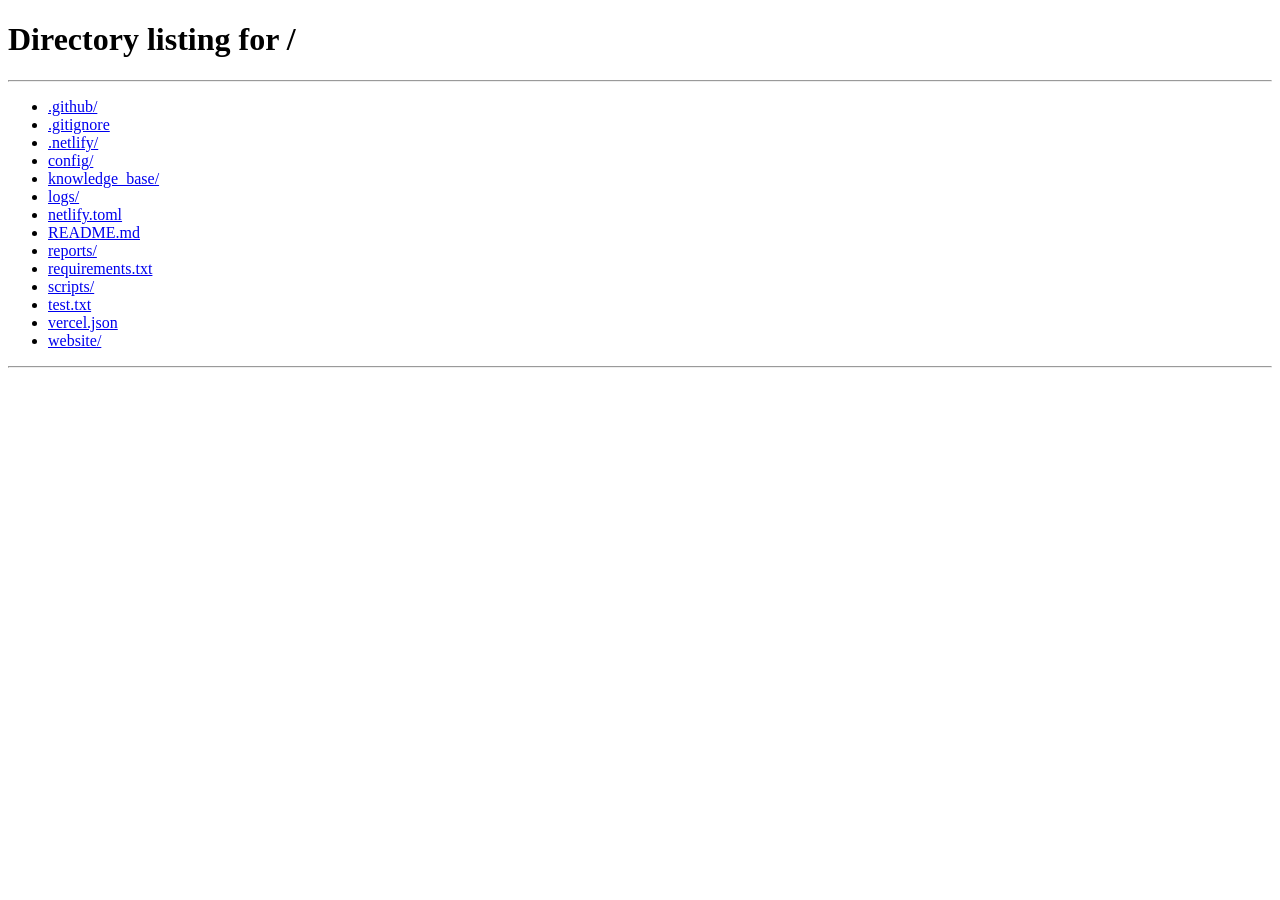
<file: website/jp/knowledge.html>
<!DOCTYPE html>
<html lang="ja-JP">
<head>
<meta charset="UTF-8">
<meta name="viewport" content="width=device-width, initial-scale=1.0">
<title>知識グラフ — AIDC・フッ素樹脂材料 インテリジェンス</title>
<link rel="stylesheet" href="../assets/css/style.css">
</head>
<body>
<script>if(sessionStorage.getItem('aidc_auth')!=='1'){location.replace('/');}</script>

<div class="app-container">
  <nav class="nav">
    <a href="index.html" class="nav-brand">
      <span class="nav-logo">A/F</span>
      <span class="nav-title">AIDC・フッ素樹脂材料 インテリジェンス</span>
    </a>
    <ul class="nav-links">
      <li><a href="index.html">ホーム</a></li>
      <li><a href="daily.html">日報</a></li>
      <li><a href="knowledge.html" class="active">知識グラフ</a></li>
	      <li><a href="architecture.html">アーキテクチャ</a></li>
    </ul>
    <div class="nav-lang">
      <a href="../cn/knowledge.html">中</a>
      <a href="knowledge.html" class="active">日</a>
    </div>
  </nav>

  <header class="kg-hero">
    <h1 class="kg-hero-title">知識グラフ</h1>
    <p class="kg-hero-sub" id="kgSubtitle">累計 <strong id="kgTotal">—</strong> 件の記事を追跡</p>
  </header>

  <section class="kg-synthesis" id="kgSynthesis" style="display:none">
    <h2 class="kg-section-label">今週のインテリジェンス</h2>
    <div class="kg-synthesis-body" id="kgSynthesisBody"></div>
  </section>

  <section class="kg-section">
    <h2 class="kg-section-label">トピッククラスター</h2>
    <div class="kg-topic-list" id="kgTopicList">
      <p class="kg-empty">読み込み中...</p>
    </div>
  </section>

  <section class="kg-section">
    <h2 class="kg-section-label">追跡企業</h2>
    <div class="kg-company-list" id="kgCompanyList">
      <p class="kg-empty">読み込み中...</p>
    </div>
  </section>

  <section class="kg-section">
    <h2 class="kg-section-label">タグクラウド</h2>
    <div class="kg-tag-cloud" id="kgTagCloud"></div>
  </section>

  <footer class="footer">
    <p>AIDC + Fluororesin Intelligence Monitor</p>
    <p>毎週月曜 07:00 (北京時間) に自動更新</p>
  </footer>
</div>

<script src="../assets/js/i18n.js"></script>
<script src="../assets/js/data-loader.js"></script>
<script>
(function() {
  var DL = window.DataLoader;
  async function init() {
    var k = await DL.loadKnowledgeIndex();
    if (!k || !k.topics || !k.topics.length) k = DL.getSampleKnowledgeIndex();
    document.getElementById('kgTotal').textContent = k.total_articles || 0;

    var syn = k.weekly_synthesis;
    if (syn && syn.overview_jp) {
      document.getElementById('kgSynthesis').style.display = '';
      var synHtml = '<p class="kg-synthesis-p">' + syn.overview_jp.replace(/\n\n/g, '</p><p class="kg-synthesis-p">') + '</p>';
      if (syn.key_developments && syn.key_developments.length) {
        synHtml += '<ul class="kg-synthesis-list">';
        syn.key_developments.forEach(function(d) { synHtml += '<li>' + (d.title_jp || d.title_cn) + '</li>'; });
        synHtml += '</ul>';
      }
      document.getElementById('kgSynthesisBody').innerHTML = synHtml;
    }

    var topics = (k.topics || []).filter(function(t) { return t.article_count > 0; });
    var tl = document.getElementById('kgTopicList');
    if (topics.length) {
      var th = '';
      topics.forEach(function(t) {
        var recent = (t.recent_titles || []).slice(0, 3);
        var kws = (t.keywords || []).slice(0, 6);
        var dn = t.name_jp || t.name || '';
        th += '<div class="kg-topic-row"><div class="kg-topic-main">' +
          '<a href="topic.html?id=' + t.id + '" class="kg-topic-name">' + dn + '</a>' +
          '<span class="kg-topic-count">' + (t.article_count || 0) + ' 件</span>' +
          (t.last_updated ? '<span class="kg-topic-updated">更新: ' + t.last_updated.substring(0,10) + '</span>' : '') +
          '</div>' +
          (kws.length ? '<div class="kg-topic-kw">' + kws.map(function(k){return '<span class="kg-kw-tag">'+k+'</span>';}).join('') + '</div>' : '') +
          (recent.length ? '<div class="kg-topic-recent">' + recent.map(function(rt){return '<a href="#" class="kg-topic-link">'+rt+'</a>';}).join('') + '</div>' : '') +
        '</div>';
      });
      tl.innerHTML = th;
    } else { tl.innerHTML = '<p class="kg-empty">トピックデータなし</p>'; }

    var companies = k.companies || [];
    var cl = document.getElementById('kgCompanyList');
    if (companies.length) {
      var ch = '';
      companies.forEach(function(c) {
        var recent = (c.recent_articles || []).slice(0, 3);
        var dn = c.name_jp || c.name || '';
        ch += '<div class="kg-co-row"><div class="kg-co-header">' +
          '<span class="kg-co-name">' + dn + '</span>' +
          '<span class="kg-co-ticker">' + (c.ticker || '') + '</span>' +
          '<span class="kg-co-count">' + (c.mention_count || 0) + ' 件の動向</span></div>';
        if (recent.length) {
          ch += '<div class="kg-co-articles">';
          recent.forEach(function(r) { ch += '<a href="' + (r.url || '#') + '" target="_blank" rel="noopener" class="kg-co-link"><span class="kg-co-date">' + (r.date || '') + '</span>' + (r.title || '').substring(0, 70) + '</a>'; });
          ch += '</div>';
        }
        ch += '</div>';
      });
      cl.innerHTML = ch;
    } else { cl.innerHTML = '<p class="kg-empty">より多くのデータが蓄積されると企業動向が表示されます</p>'; }

    var tags = k.tag_cloud || [];
    var tc = document.getElementById('kgTagCloud');
    if (tags.length) {
      var max = Math.max.apply(null, tags.map(function(t){return t.count;}));
      tags.forEach(function(t) {
        var w = t.count / max;
        tc.innerHTML += '<span class="kg-tag" style="font-size:' + (0.7 + w*0.9).toFixed(2) + 'rem;opacity:' + (0.35 + w*0.55).toFixed(2) + '">' + t.tag + '</span>';
      });
    } else { tc.innerHTML = '<p class="kg-empty">より多くのデータが蓄積されるとタグクラウドが生成されます</p>'; }
  }
  init();
})();
</script>
</body>
</html>
</file>
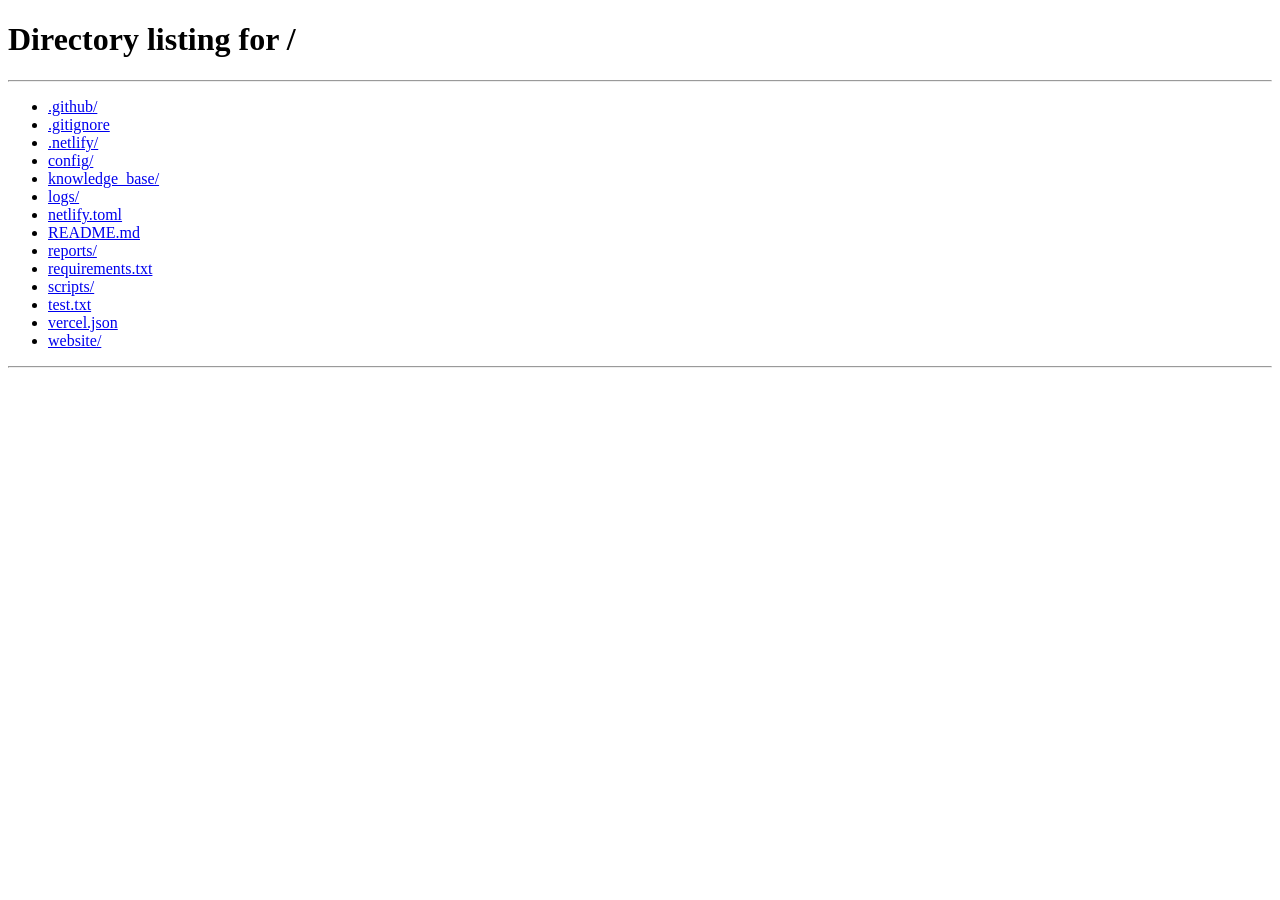
<file: website/jp/report.html>
<!DOCTYPE html>
<html lang="ja-JP">
<head>
<meta charset="UTF-8">
<meta name="viewport" content="width=device-width, initial-scale=1.0">
<title>日報詳細 — AIDC + フッ素樹脂材料 インテリジェンス</title>
<link rel="stylesheet" href="../assets/css/style.css">
<style>
  .briefing-body { max-width: 720px; margin: 0 auto; }
  .briefing-body h2 { font-size: 20px; font-weight: 600; margin: 40px 0 12px; color: var(--text-primary); }
  .briefing-body h3 { font-size: 15px; font-weight: 600; margin: 28px 0 8px; color: var(--text-primary); }
  .briefing-body p { font-size: 14px; line-height: 1.8; color: var(--text-secondary); margin-bottom: 1em; }
  .briefing-body ul { list-style: none; padding: 0; }
  .briefing-body li { padding: 8px 0; border-bottom: 0.5px solid var(--border-hairline); font-size: 14px; line-height: 1.6; }
  .briefing-body li:first-child { border-top: 0.5px solid var(--border-hairline); }
  .briefing-body a { color: var(--accent); text-decoration: none; }
  .briefing-body a:hover { text-decoration: underline; }
  .briefing-body strong { font-weight: 600; color: var(--text-primary); }
  .briefing-body blockquote { margin: 0; padding: 4px 0 4px 12px; border-left: 2px solid var(--steel-light); color: var(--text-tertiary); font-size: 13px; }
  .briefing-body hr { border: none; border-top: 0.5px solid var(--border-hairline); margin: 32px 0; }
  .back-link { display: inline-block; margin-top: 32px; font-size: 13px; }
</style>
</head>
<body>
<script>if(sessionStorage.getItem('aidc_auth')!=='1'){location.replace('/');}</script>

<div class="app-container">
  <nav class="nav">
    <a href="index.html" class="nav-brand">
      <span class="nav-logo">A/F</span>
      <span class="nav-title">AIDC + フッ素樹脂材料 インテリジェンス</span>
    </a>
    <ul class="nav-links">
      <li><a href="index.html">ホーム</a></li>
      <li><a href="daily.html">日報</a></li>
      <li><a href="knowledge.html">ナレッジマップ</a></li>
    </ul>
    <div class="nav-lang"><a href="../cn/report.html">中</a><a href="report.html" class="active">日</a></div>
  </nav>

  <h1 class="page-title" id="reportTitle">日報を読み込み中...</h1>
  <div id="reportMeta" style="font-size:13px;color:var(--text-tertiary);margin-bottom:24px;"></div>

  <div class="briefing-body" id="reportBody">
    <div class="empty-state"><p>読み込み中...</p></div>
  </div>

  <a href="daily.html" class="back-link">&larr; 日報一覧に戻る</a>

  <footer class="footer">
    <p>AIDC + Fluororesin Intelligence Monitor</p>
  </footer>
</div>

<script src="../assets/js/i18n.js"></script>
<script src="../assets/js/data-loader.js"></script>
<script>
(function(){
  var date = new URLSearchParams(location.search).get('date');
  if (!date) { document.getElementById('reportBody').innerHTML = '<div class="empty-state"><p>日付パラメータを指定してください ?date=YYYY-MM-DD</p></div>'; return; }

  document.getElementById('reportTitle').textContent = '日報 — ' + date;
  document.title = '日報 ' + date + ' — AIDC + フッ素樹脂材料 インテリジェンス';

  var DL = window.DataLoader;
  DL.loadReport(date).then(function(r){
    if (!r) {
      document.getElementById('reportBody').innerHTML = '<div class="empty-state"><p>この日付のレポートデータはありません</p></div>';
      document.getElementById('reportMeta').textContent = '';
      return;
    }
    var meta = r.meta || {};
    document.getElementById('reportMeta').innerHTML =
      '収集 ' + (meta.total_crawled||0) + ' 件 | 検証済み ' + (meta.verified_count||0) + ' 件 | アクティブソース ' + ((meta.active_sources||[]).join(', ')||'—');

    var briefing = r.briefing_jp || r.briefing_cn || '';
    var html = briefing
      .replace(/&/g,'&amp;').replace(/</g,'&lt;').replace(/>/g,'&gt;')
      .replace(/^### (.+)$/gm,'<h3>$1</h3>')
      .replace(/^## (.+)$/gm,'<h2>$1</h2>')
      .replace(/^# (.+)$/gm,'<h2>$1</h2>')
      .replace(/^- (.+)$/gm,'<li>$1</li>')
      .replace(/\*\*(.+?)\*\*/g,'<strong>$1</strong>')
      .replace(/\[([^\]]+)\]\(([^)]+)\)/g,'<a href="$2" target="_blank" rel="noopener">$1</a>')
      .replace(/^>(.+)$/gm,'<blockquote>$1</blockquote>')
      .replace(/\n\n/g,'</p><p>')
      .replace(/\n/g,'<br>');
    html = html.replace(/((?:<li>.*?<\/li><br>)+)/g, function(m){ return '<ul>' + m.replace(/<br>/g,'') + '</ul>'; });

    document.getElementById('reportBody').innerHTML = '<p>' + html + '</p>';
  });
})();
</script>
</body>
</html>
</file>
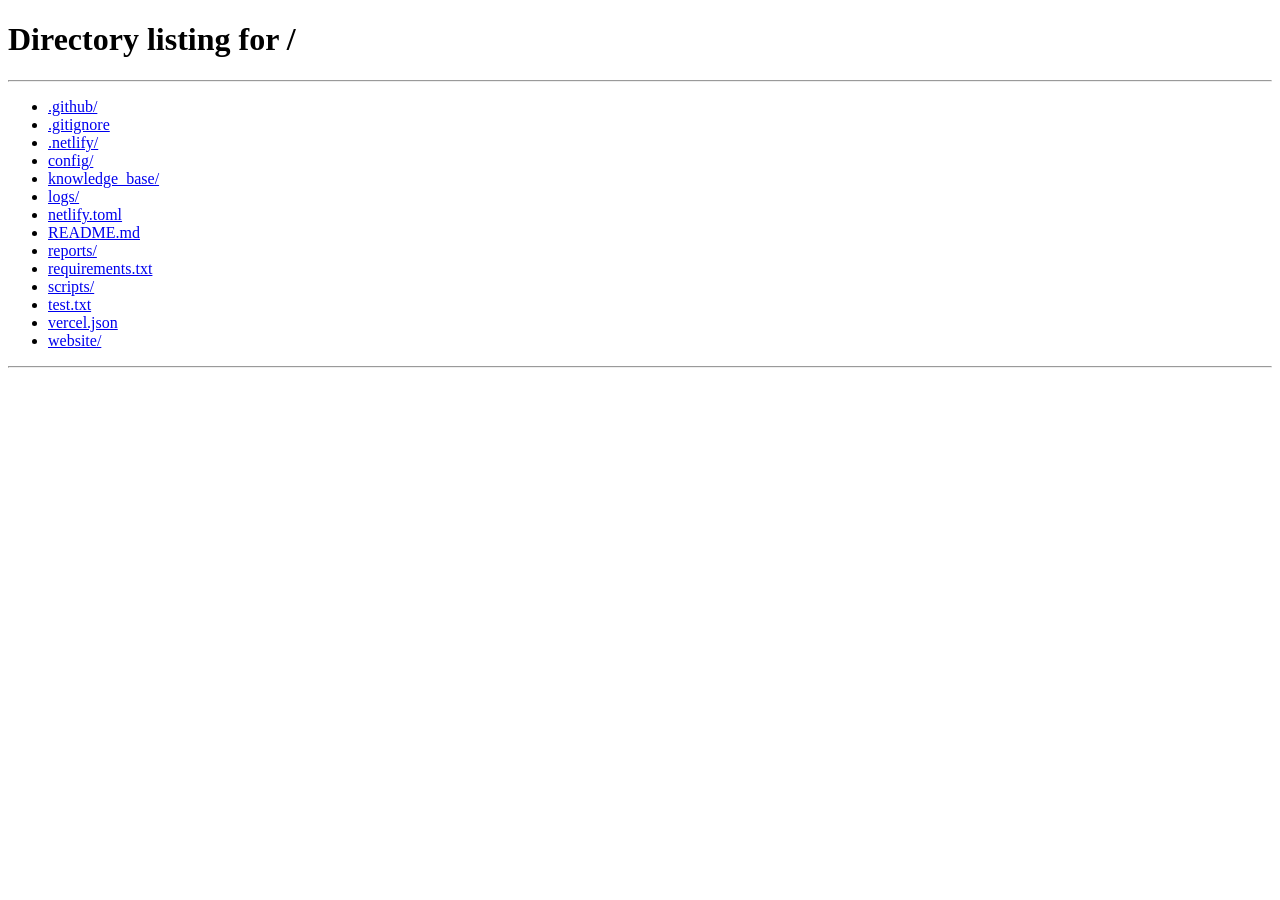
<file: website/jp/topic.html>
<!DOCTYPE html>
<html lang="ja-JP">
<head>
<meta charset="UTF-8">
<meta name="viewport" content="width=device-width, initial-scale=1.0">
<title>トピック詳細 — AIDC・フッ素樹脂材料 インテリジェンス</title>
<link rel="stylesheet" href="../assets/css/style.css">
</head>
<body>
<script>if(sessionStorage.getItem('aidc_auth')!=='1'){location.replace('/');}</script>

<div class="app-container">
  <nav class="nav">
    <a href="index.html" class="nav-brand">
      <span class="nav-logo">A/F</span>
      <span class="nav-title">AIDC・フッ素樹脂材料 インテリジェンス</span>
    </a>
    <ul class="nav-links">
      <li><a href="index.html">ホーム</a></li>
      <li><a href="daily.html">日報</a></li>
      <li><a href="knowledge.html">知識グラフ</a></li>
	      <li><a href="architecture.html">アーキテクチャ</a></li>
    </ul>
    <div class="nav-lang">
      <a href="../cn/topic.html">中</a>
      <a href="topic.html" class="active">日</a>
    </div>
  </nav>

  <div id="topicContent">
    <p class="kg-empty">読み込み中...</p>
  </div>

  <footer class="footer">
    <p>AIDC + Fluororesin Intelligence Monitor</p>
  </footer>
</div>

<script src="../assets/js/i18n.js"></script>
<script src="../assets/js/data-loader.js"></script>
<script>
(function() {
  var DL = window.DataLoader;
  var tid = new URLSearchParams(location.search).get('id');

  async function init() {
    var k = await DL.loadKnowledgeIndex();
    if (!k || !k.topics) { document.getElementById('topicContent').innerHTML = '<p class="kg-empty">データの読み込みに失敗しました</p>'; return; }

    var topic = (k.topics || []).find(function(t) { return t.id === tid; });
    if (!topic) { document.getElementById('topicContent').innerHTML = '<p class="kg-empty">トピックが見つかりません</p>'; return; }

    var timeline = (k.timeline || []).filter(function(ev) { return (ev.topicIds || []).indexOf(tid) !== -1; });
    var name = topic.name_jp || topic.name || '';

    var html = '<header class="kg-hero">' +
      '<a href="knowledge.html" class="kg-back">← 知識グラフに戻る</a>' +
      '<h1 class="kg-hero-title">' + name + '</h1>' +
      '<div class="kg-topic-kw" style="margin-top:16px">' + (topic.keywords || []).slice(0,8).map(function(k){return '<span class="kg-kw-tag">'+k+'</span>';}).join('') + '</div>' +
    '</header>';

    if (timeline.length) {
      html += '<section class="kg-section"><h2 class="kg-section-label">イベントタイムライン</h2><div class="kg-timeline">';
      timeline.forEach(function(ev) {
        html += '<div class="kg-tl-item">' +
          '<span class="kg-tl-date">' + (ev.date || '') + '</span>' +
          '<span class="kg-tl-dot"></span>' +
          '<div class="kg-tl-body">' +
            '<a href="' + (ev.url || '#') + '" target="_blank" rel="noopener" class="kg-tl-title">' + (ev.title || '').substring(0, 120) + '</a>' +
            (ev.credibility ? '<span class="kg-tl-cred">信頼度 ' + ev.credibility + '/5</span>' : '') +
          '</div>' +
        '</div>';
      });
      html += '</div></section>';
    } else {
      html += '<section class="kg-section"><p class="kg-empty">このトピックにイベントはまだありません</p></section>';
    }

    document.getElementById('topicContent').innerHTML = html;
  }

  init();
})();
</script>
</body>
</html>
</file>
<file: website/assets/css/style.css>
/* ============================================================
   AIDC + Fluororesin Intelligence — Apple Modernist Minimal
   Design principles: restraint, breathing room, typography-first
   Color: Steel blue single-hue monochromatic
   ============================================================ */
:root {
  /* ── Color: Neutral base ── */
  --bg-page: #F5F5F7;
  --bg-section: #FBFBFD;
  --text-primary: #1D1D1F;
  --text-secondary: #86868B;
  --text-tertiary: #AEAEB2;
  --text-inverse: #FFFFFF;

  /* ── Color: Steel blue single-hue palette ── */
  --steel-lightest: #E4EBF2;
  --steel-lighter:  #C0D1E3;
  --steel-light:    #8AA9C6;
  --steel-mid:      #5F8FB5;
  --accent:         #3A6FA0;
  --accent-hover:   #265B87;
  --steel-deep:     #34668A;
  --steel-darkest:  #1E4262;
  --accent-subtle:  rgba(58,111,160,0.06);

  /* ── Semantic aliases (legacy names, now steel-hued) ── */
  --stat-green: var(--steel-light);
  --stat-amber: var(--steel-mid);
  --stat-red:   var(--steel-deep);

  /* ── Borders ── */
  --border: #E5E5EA;
  --border-hairline: rgba(0,0,0,0.08);

  /* ── Typography ── */
  --font-sans: 'Noto Sans SC', 'Noto Sans JP', -apple-system, BlinkMacSystemFont, 'SF Pro Display', 'Helvetica Neue', sans-serif;
  --font-mono: 'SF Mono', 'JetBrains Mono', 'Cascadia Code', 'Consolas', monospace;

  /* ── Spacing ── */
  --space-xs: 4px;
  --space-sm: 8px;
  --space-md: 16px;
  --space-lg: 32px;
  --space-xl: 56px;
  --space-2xl: 80px;

  /* ── Shape ── */
  --radius-sm: 6px;
  --radius-md: 10px;
}

/* ── Reset ── */
*, *::before, *::after { margin:0; padding:0; box-sizing:border-box; }

/* ── Base ── */
body {
  background: var(--bg-page);
  color: var(--text-primary);
  font-family: var(--font-sans);
  font-weight: 400;
  font-size: 16px;
  line-height: 1.6;
  -webkit-font-smoothing: antialiased;
  -moz-osx-font-smoothing: grayscale;
  letter-spacing: -0.01em;
}

/* ── Container ── */
.app-container {
  max-width: 980px;
  margin: 0 auto;
  padding: 0 var(--space-lg);
}

/* ══════════════════════════════════════════
   Navigation — minimal, text-only
   ══════════════════════════════════════════ */
.nav {
  display: flex;
  align-items: center;
  justify-content: space-between;
  padding: 24px 0;
  border-bottom: 0.5px solid var(--border-hairline);
  margin-bottom: var(--space-xl);
}
.nav-brand {
  display: flex;
  align-items: center;
  gap: 12px;
  text-decoration: none;
  color: var(--text-primary);
}
.nav-logo {
  font-family: var(--font-mono);
  font-size: 13px;
  font-weight: 600;
  color: var(--text-secondary);
  letter-spacing: 0.02em;
}
.nav-title {
  font-size: 15px;
  font-weight: 500;
  letter-spacing: 0.01em;
  color: var(--text-secondary);
}
.nav-links {
  display: flex;
  gap: 28px;
  align-items: center;
  list-style: none;
}
.nav-links a {
  color: var(--text-secondary);
  text-decoration: none;
  font-size: 13px;
  font-weight: 400;
  transition: color 0.15s ease;
  letter-spacing: 0.01em;
}
.nav-links a:hover,
.nav-links a.active {
  color: var(--text-primary);
}
.nav-lang {
  display: flex;
  gap: 12px;
}
.nav-lang a {
  font-size: 12px;
  color: var(--text-tertiary);
  text-decoration: none;
  transition: color 0.15s ease;
}
.nav-lang a.active {
  color: var(--text-primary);
  font-weight: 500;
}
.nav-lang a:hover { color: var(--text-primary); }

/* ══════════════════════════════════════════
   Typography
   ══════════════════════════════════════════ */
.page-title {
  font-size: 32px;
  font-weight: 700;
  letter-spacing: -0.02em;
  color: var(--text-primary);
  margin-bottom: var(--space-sm);
}
.section-label {
  font-size: 12px;
  font-weight: 500;
  color: var(--text-tertiary);
  text-transform: uppercase;
  letter-spacing: 0.08em;
  margin-bottom: var(--space-lg);
}

/* ══════════════════════════════════════════
   Stats Row — large typographic numbers
   ══════════════════════════════════════════ */
.stats-row {
  display: grid;
  grid-template-columns: repeat(4, 1fr);
  gap: var(--space-lg);
  margin-bottom: var(--space-2xl);
}
.stat-card {
  /* No card — just a typographic block */
  padding: 0;
  background: none;
  border: none;
  box-shadow: none;
}
.stat-value {
  font-family: var(--font-mono);
  font-size: 48px;
  font-weight: 300;
  letter-spacing: -0.03em;
  line-height: 1;
  margin-bottom: var(--space-xs);
  color: var(--text-primary);
}
.stat-card.verified .stat-value { color: var(--steel-light); }
.stat-card.single .stat-value { color: var(--steel-mid); }
.stat-card.sources .stat-value { color: var(--accent); }
.stat-label {
  font-size: 13px;
  font-weight: 400;
  color: var(--text-tertiary);
  letter-spacing: 0.02em;
}

/* ══════════════════════════════════════════
   Divider — hairline rule
   ══════════════════════════════════════════ */
.section-divider {
  border: none;
  border-top: 0.5px solid var(--border-hairline);
  margin: var(--space-xl) 0;
}

/* ══════════════════════════════════════════
   Key Findings — text with thin left accent
   ══════════════════════════════════════════ */
.finding-item {
  padding: var(--space-md) 0;
  border-bottom: 0.5px solid var(--border-hairline);
}
.finding-item:first-child {
  border-top: 0.5px solid var(--border-hairline);
}
.finding-item.importance-high {
  border-left: 2px solid var(--steel-deep);
  padding-left: var(--space-md);
  border-bottom: 0.5px solid var(--border-hairline);
}
.finding-item.importance-medium {
  border-left: 2px solid var(--steel-mid);
  padding-left: var(--space-md);
  border-bottom: 0.5px solid var(--border-hairline);
}
.finding-item.importance-low {
  border-left: 2px solid var(--steel-light);
  padding-left: var(--space-md);
  border-bottom: 0.5px solid var(--border-hairline);
}
.finding-title {
  font-size: 15px;
  font-weight: 500;
  line-height: 1.5;
  color: var(--text-primary);
  margin-bottom: 4px;
}
.finding-title a {
  color: inherit;
  text-decoration: none;
}
.finding-title a:hover {
  color: var(--accent);
}
.finding-meta {
  display: flex;
  gap: 16px;
  font-size: 12px;
  color: var(--text-tertiary);
  flex-wrap: wrap;
  align-items: center;
  font-weight: 400;
}
.finding-badge {
  display: inline-block;
  font-size: 11px;
  font-weight: 500;
  letter-spacing: 0.03em;
}
.badge-verified { color: var(--steel-light); }
.badge-single { color: var(--steel-mid); }
.badge-unverified { color: var(--steel-deep); }
.badge-category { color: var(--accent); }

/* ══════════════════════════════════════════
   Section header block
   ══════════════════════════════════════════ */
.section-header {
  display: flex;
  align-items: baseline;
  justify-content: space-between;
  margin-bottom: var(--space-lg);
  padding-bottom: var(--space-sm);
  border-bottom: 0.5px solid var(--border-hairline);
}
.section-header .label {
  font-size: 17px;
  font-weight: 600;
  color: var(--text-primary);
  letter-spacing: -0.01em;
}
.section-header .link {
  font-size: 13px;
  color: var(--accent);
  text-decoration: none;
  font-weight: 400;
}
.section-header .link:hover { text-decoration: underline; }

/* ══════════════════════════════════════════
   Category Pulse — minimalist row
   ══════════════════════════════════════════ */
.pulse-row {
  display: flex;
  gap: var(--space-xl);
  margin-bottom: var(--space-2xl);
  flex-wrap: wrap;
}
.pulse-item {
  text-align: left;
  min-width: 120px;
}
.pulse-dot {
  width: 6px; height: 6px;
  border-radius: 50%;
  display: inline-block;
  margin-right: 6px;
  vertical-align: middle;
}
.pulse-dot.hot    { background: var(--steel-deep); }
.pulse-dot.warm   { background: var(--steel-mid); }
.pulse-dot.normal { background: var(--steel-light); }
.pulse-dot.cold   { background: var(--text-tertiary); opacity: 0.5; }
.pulse-count {
  font-family: var(--font-mono);
  font-size: 28px;
  font-weight: 300;
  letter-spacing: -0.03em;
  color: var(--text-primary);
  display: block;
  margin: 2px 0;
}
.pulse-label {
  font-size: 12px;
  font-weight: 400;
  color: var(--text-tertiary);
  letter-spacing: 0.02em;
}

/* ══════════════════════════════════════════
   Layout — sidebar
   ══════════════════════════════════════════ */
.content-grid {
  display: grid;
  grid-template-columns: 1fr 280px;
  gap: var(--space-xl);
  align-items: start;
}
@media (max-width: 820px) {
  .content-grid { grid-template-columns: 1fr; }
  .stats-row { grid-template-columns: repeat(2, 1fr); }
  .stat-value { font-size: 36px; }
}

/* ══════════════════════════════════════════
   Sidebar — text list
   ══════════════════════════════════════════ */
.sidebar {
  padding-top: var(--space-md);
}
.sidebar-section {
  margin-bottom: var(--space-xl);
}
.sidebar-section .sb-title {
  font-size: 14px;
  font-weight: 600;
  color: var(--text-primary);
  margin-bottom: var(--space-md);
  padding-bottom: var(--space-sm);
  border-bottom: 0.5px solid var(--border-hairline);
}
.report-list-item {
  padding: 8px 0;
  font-size: 13px;
}
.report-list-item a {
  color: var(--text-primary);
  text-decoration: none;
  display: flex;
  justify-content: space-between;
  align-items: baseline;
}
.report-list-item a:hover { color: var(--accent); }
.report-list-item .date {
  font-size: 11px;
  color: var(--text-tertiary);
  font-family: var(--font-mono);
  font-weight: 400;
}
.source-status-row {
  display: flex;
  justify-content: space-between;
  padding: 5px 0;
  font-size: 12px;
  color: var(--text-secondary);
}
.source-status-row .ok { color: var(--steel-light); font-weight: 500; }
.source-status-row .warn { color: var(--steel-mid); font-weight: 500; }

/* ══════════════════════════════════════════
   Filter Bar — pill chips, minimal
   ══════════════════════════════════════════ */
.filter-bar {
  display: flex;
  gap: 8px;
  flex-wrap: wrap;
  margin-bottom: var(--space-lg);
}
.filter-chip {
  padding: 6px 16px;
  border-radius: 100px;
  border: 0.5px solid var(--border);
  background: transparent;
  color: var(--text-secondary);
  font-size: 12px;
  font-weight: 400;
  cursor: pointer;
  transition: all 0.12s ease;
  font-family: var(--font-sans);
  letter-spacing: 0.01em;
}
.filter-chip:hover {
  color: var(--text-primary);
  border-color: var(--text-tertiary);
}
.filter-chip.active {
  background: var(--text-primary);
  border-color: var(--text-primary);
  color: var(--text-inverse);
}

/* ══════════════════════════════════════════
   Report Cards — text-forward, no shadow
   ══════════════════════════════════════════ */
.report-card {
  padding: var(--space-lg) 0;
  border-bottom: 0.5px solid var(--border-hairline);
}
.report-date {
  font-family: var(--font-mono);
  font-size: 14px;
  font-weight: 500;
  color: var(--text-secondary);
  margin-bottom: 6px;
}
.report-summary {
  font-size: 14px;
  color: var(--text-secondary);
  line-height: 1.7;
  margin-bottom: 10px;
  font-weight: 300;
}
.report-stats {
  display: flex; gap: 24px; flex-wrap: wrap;
  font-size: 12px; color: var(--text-tertiary);
  margin-bottom: 8px;
}
.report-link {
  font-size: 13px;
  font-weight: 400;
  color: var(--accent);
  text-decoration: none;
}
.report-link:hover { text-decoration: underline; }

/* ══════════════════════════════════════════
   Knowledge — topic blocks
   ══════════════════════════════════════════ */
.topic-grid {
  display: grid;
  grid-template-columns: repeat(auto-fill, minmax(280px, 1fr));
  gap: var(--space-xl) var(--space-lg);
  margin-bottom: var(--space-2xl);
}
.topic-block {
  padding: 0;
}
.topic-icon {
  width: 28px; height: 28px;
  margin-bottom: var(--space-md);
  color: var(--text-secondary);
}
.topic-icon svg { width: 24px; height: 24px; }
.topic-name {
  font-size: 17px;
  font-weight: 600;
  color: var(--text-primary);
  margin-bottom: 2px;
  letter-spacing: -0.01em;
}
.topic-name-jp {
  font-size: 13px;
  color: var(--text-tertiary);
  margin-bottom: var(--space-sm);
  font-weight: 300;
}
.topic-keywords {
  display: flex; gap: 6px; flex-wrap: wrap; margin-top: var(--space-sm);
}
.topic-keyword {
  font-size: 11px;
  color: var(--text-tertiary);
  letter-spacing: 0.02em;
}
.topic-keyword::after { content: "·"; margin-left: 6px; color: var(--border); }
.topic-keyword:last-child::after { content: none; }
.topic-count-basic {
  font-family: var(--font-mono);
  font-size: 12px;
  color: var(--text-tertiary);
  margin-top: var(--space-sm);
}

/* ══════════════════════════════════════════
   Company grid (merged — knowledge graph)
   ══════════════════════════════════════════ */
.company-grid { display: flex; flex-direction: column; gap: 14px; }
.company-item {
  background: none;
  border: none;
  border-bottom: 0.5px solid var(--border-hairline);
  border-radius: 0;
  padding: 14px 0;
}
.company-name { font-weight: 600; font-size: 0.95rem; color: var(--text-primary); }
.company-ticker {
  font-family: var(--font-mono);
  font-size: 0.72rem;
  color: var(--text-tertiary);
  letter-spacing: 0.05em;
}

/* ══════════════════════════════════════════
   Tag Cloud (merged)
   ══════════════════════════════════════════ */
.tag-cloud-wrap {
  display: flex; flex-wrap: wrap; gap: 8px 12px;
  align-items: center; padding: 16px 0;
}
.tag-item { cursor: default; transition: opacity 0.2s; display: inline-block; }
.tag-item:hover { opacity: 1 !important; }

/* ══════════════════════════════════════════
   Empty State
   ══════════════════════════════════════════ */
.empty-state {
  text-align: center;
  padding: 80px 0;
  color: var(--text-tertiary);
}
.empty-state .state-icon {
  display: block;
  margin: 0 auto var(--space-md);
  width: 32px; height: 32px;
  color: var(--text-tertiary);
  opacity: 0.5;
}

/* ══════════════════════════════════════════
   Footer
   ══════════════════════════════════════════ */
.footer {
  border-top: 0.5px solid var(--border-hairline);
  padding: var(--space-lg) 0;
  margin-top: var(--space-2xl);
  text-align: center;
  font-size: 12px;
  color: var(--text-tertiary);
  letter-spacing: 0.02em;
}
.footer p { margin-bottom: 4px; }

/* ══════════════════════════════════════════
   Links & Utilities
   ══════════════════════════════════════════ */
a { color: var(--accent); text-decoration: none; }
a:hover { text-decoration: underline; }
.icon-sm { width: 14px; height: 14px; display: inline-block; vertical-align: middle; }

/* ══════════════════════════════════════════
   Knowledge Graph: Two-column layout
   ══════════════════════════════════════════ */
.two-col {
  display: grid;
  grid-template-columns: 1fr 1fr;
  gap: 48px;
  margin-bottom: 32px;
}
@media (max-width: 768px) {
  .two-col { grid-template-columns: 1fr; }
}

/* ══════════════════════════════════════════
   Topic badges (heat indicators)
   ══════════════════════════════════════════ */
.topic-count {
  font-size: 0.75rem;
  font-weight: 500;
  padding: 1px 8px;
  border-radius: 10px;
  margin-left: 6px;
  vertical-align: middle;
  display: inline-block;
}
.badge-hot    { background: var(--steel-deep); color: #fff; }
.badge-warm   { background: var(--steel-mid); color: #fff; }
.badge-normal { background: var(--steel-lightest); color: var(--steel-deep); }
.badge-cold   { background: transparent; color: var(--text-tertiary); border: 1px solid var(--border); }

.topic-recent { margin-top: 8px; padding-top: 8px; border-top: 1px solid var(--border); }
.topic-recent-item {
  font-size: 0.78rem;
  color: var(--text-secondary);
  line-height: 1.55;
  overflow: hidden;
  text-overflow: ellipsis;
  white-space: nowrap;
}

.company-header { display: flex; align-items: center; gap: 10px; margin-bottom: 8px; }
.company-mentions { margin-left: auto; font-size: 0.72rem; color: var(--steel-mid); font-weight: 500; }
.company-recent { display: flex; flex-direction: column; gap: 3px; }
.company-article-link {
  font-size: 0.78rem;
  color: var(--text-secondary);
  display: block;
  line-height: 1.5;
  overflow: hidden;
  text-overflow: ellipsis;
  white-space: nowrap;
}
.company-article-link:hover { color: var(--accent); text-decoration: none; }

/* ══════════════════════════════════════════
   Timeline
   ══════════════════════════════════════════ */
.timeline {
  position: relative;
  padding-left: 24px;
  margin-top: 12px;
}
.timeline::before {
  content: '';
  position: absolute;
  left: 7px;
  top: 4px;
  bottom: 4px;
  width: 1px;
  background: var(--border);
}
.timeline-item {
  position: relative;
  margin-bottom: 16px;
  padding-left: 20px;
}
.timeline-marker {
  position: absolute;
  left: -20px;
  top: 6px;
  width: 9px;
  height: 9px;
  border-radius: 50%;
  background: var(--steel-mid);
  border: 2px solid var(--bg-section);
}
.timeline-content {
  display: flex;
  flex-wrap: wrap;
  align-items: baseline;
  gap: 8px;
}
.timeline-date {
  font-size: 0.72rem;
  color: var(--text-tertiary);
  font-family: var(--font-mono);
  white-space: nowrap;
}
.timeline-topic {
  font-size: 0.7rem;
  background: var(--accent-subtle);
  color: var(--accent);
  padding: 1px 7px;
  border-radius: 8px;
  white-space: nowrap;
}
.timeline-title {
  font-size: 0.85rem;
  color: var(--text-primary);
  line-height: 1.4;
}

/* ══════════════════════════════════════════
   Utilities
   ══════════════════════════════════════════ */
.muted { color: var(--text-tertiary); font-size: 0.85rem; }

/* ══════════════════════════════════════════
   Scrollbar
   ══════════════════════════════════════════ */
::-webkit-scrollbar { width: 4px; }
::-webkit-scrollbar-track { background: transparent; }
::-webkit-scrollbar-thumb { background: var(--border); border-radius: 2px; }

/* ══════════════════════════════════════════
   Knowledge Graph — Apple-style minimalism
   ══════════════════════════════════════════ */

/* Hero */
.kg-hero {
  padding: 56px 0 32px;
  border-bottom: 0.5px solid rgba(0,0,0,0.08);
  margin-bottom: 48px;
}
.kg-hero-title {
  font-size: 2.25rem;
  font-weight: 700;
  letter-spacing: -0.025em;
  color: #1D1D1F;
  margin: 0 0 8px;
}
.kg-hero-sub {
  font-size: 0.95rem;
  color: #86868B;
  font-weight: 400;
  margin: 0;
}
.kg-hero-sub strong {
  font-weight: 600;
  color: #1D1D1F;
}

/* Section */
.kg-section {
  padding: 0 0 40px;
  margin-bottom: 40px;
  border-bottom: 0.5px solid rgba(0,0,0,0.06);
}
.kg-section:last-of-type { border-bottom: none; margin-bottom: 0; }
.kg-section-label {
  font-size: 0.72rem;
  font-weight: 600;
  color: #86868B;
  text-transform: uppercase;
  letter-spacing: 0.08em;
  margin: 0 0 24px;
}

/* Synthesis */
.kg-synthesis {
  padding: 0 0 40px;
  margin-bottom: 40px;
  border-bottom: 0.5px solid rgba(0,0,0,0.06);
}
.kg-synthesis-p {
  font-size: 0.92rem;
  line-height: 1.75;
  color: #1D1D1F;
  margin: 0 0 14px;
}
.kg-synthesis-list {
  list-style: none;
  padding: 0;
  margin: 16px 0 0;
}
.kg-synthesis-list li {
  font-size: 0.85rem;
  color: #1D1D1F;
  padding: 6px 0;
  padding-left: 14px;
  position: relative;
}
.kg-synthesis-list li::before {
  content: '';
  position: absolute;
  left: 0;
  top: 13px;
  width: 5px;
  height: 5px;
  border-radius: 50%;
  background: #86868B;
}

/* Topic row */
.kg-topic-list {
  display: flex;
  flex-direction: column;
}
.kg-topic-row {
  padding: 22px 0;
  border-bottom: 0.5px solid rgba(0,0,0,0.05);
}
.kg-topic-row:first-child { padding-top: 0; }
.kg-topic-row:last-child { border-bottom: none; }
.kg-topic-main {
  display: flex;
  align-items: baseline;
  gap: 12px;
  margin-bottom: 8px;
}
.kg-topic-name {
  font-size: 1.1rem;
  font-weight: 600;
  color: #1D1D1F;
  text-decoration: none;
  letter-spacing: -0.01em;
}
.kg-topic-name:hover { color: var(--accent); }
.kg-topic-count {
  font-size: 0.75rem;
  color: #86868B;
  font-weight: 400;
}
.kg-topic-updated {
  font-size: 0.7rem;
  color: #AEAEB2;
  margin-left: auto;
}
.kg-topic-kw {
  display: flex;
  flex-wrap: wrap;
  gap: 6px 10px;
  margin-bottom: 8px;
}
.kg-kw-tag {
  font-size: 0.72rem;
  color: #86868B;
}
.kg-kw-tag::after { content: '·'; margin-left: 6px; color: #D1D1D6; }
.kg-kw-tag:last-child::after { content: none; }
.kg-topic-recent {
  display: flex;
  flex-direction: column;
  gap: 4px;
  padding-left: 12px;
  border-left: 1px solid rgba(0,0,0,0.08);
}
.kg-topic-link {
  font-size: 0.82rem;
  color: #515154;
  text-decoration: none;
  display: block;
  overflow: hidden;
  text-overflow: ellipsis;
  white-space: nowrap;
}
.kg-topic-link:hover { color: #1D1D1F; }

/* Company row */
.kg-company-list {
  display: flex;
  flex-direction: column;
}
.kg-co-row {
  padding: 18px 0;
  border-bottom: 0.5px solid rgba(0,0,0,0.05);
}
.kg-co-row:first-child { padding-top: 0; }
.kg-co-row:last-child { border-bottom: none; }
.kg-co-header {
  display: flex;
  align-items: baseline;
  gap: 10px;
  margin-bottom: 6px;
}
.kg-co-name {
  font-size: 0.92rem;
  font-weight: 600;
  color: #1D1D1F;
}
.kg-co-ticker {
  font-family: 'SF Mono', 'JetBrains Mono', 'Consolas', monospace;
  font-size: 0.7rem;
  color: #AEAEB2;
  letter-spacing: 0.05em;
}
.kg-co-count {
  margin-left: auto;
  font-size: 0.72rem;
  color: #86868B;
}
.kg-co-articles {
  display: flex;
  flex-direction: column;
  gap: 3px;
  padding-left: 12px;
}
.kg-co-link {
  font-size: 0.8rem;
  color: #515154;
  text-decoration: none;
  display: block;
  overflow: hidden;
  text-overflow: ellipsis;
  white-space: nowrap;
}
.kg-co-link:hover { color: #1D1D1F; }
.kg-co-date {
  font-size: 0.68rem;
  color: #AEAEB2;
  margin-right: 8px;
  font-variant-numeric: tabular-nums;
}

/* Tag cloud */
.kg-tag-cloud {
  display: flex;
  flex-wrap: wrap;
  gap: 8px 16px;
  align-items: center;
  padding: 8px 0;
}
.kg-tag {
  cursor: default;
  transition: color 0.2s;
  font-weight: 400;
  color: #86868B;
}
.kg-tag:hover { color: #1D1D1F; }

/* Empty state */
.kg-empty {
  color: #AEAEB2;
  font-size: 0.85rem;
  padding: 16px 0;
  margin: 0;
}

/* Back link */
.kg-back {
  font-size: 0.8rem;
  color: #86868B;
  text-decoration: none;
  display: inline-block;
  margin-bottom: 16px;
}
.kg-back:hover { color: #1D1D1F; }

/* Topic timeline */
.kg-timeline {
  position: relative;
  padding-left: 20px;
}
.kg-timeline::before {
  content: '';
  position: absolute;
  left: 5px;
  top: 2px;
  bottom: 2px;
  width: 1px;
  background: rgba(0,0,0,0.08);
}
.kg-tl-item {
  position: relative;
  padding: 8px 0 8px 18px;
  display: flex;
  flex-direction: column;
}
.kg-tl-date {
  font-size: 0.7rem;
  color: #AEAEB2;
  font-variant-numeric: tabular-nums;
  margin-bottom: 2px;
}
.kg-tl-dot {
  position: absolute;
  left: -15px;
  top: 14px;
  width: 7px;
  height: 7px;
  border-radius: 50%;
  background: #D1D1D6;
  border: 1.5px solid #F5F5F7;
}
.kg-tl-body {
  display: flex;
  flex-direction: column;
  gap: 2px;
}
.kg-tl-title {
  font-size: 0.85rem;
  color: #1D1D1F;
  text-decoration: none;
  line-height: 1.4;
}
.kg-tl-title:hover { color: var(--accent); }
.kg-tl-cred {
  font-size: 0.65rem;
  color: #AEAEB2;
}

/* ══════════════════════════════════════════
   Architecture Visualization — Scrollytelling
   ══════════════════════════════════════════ */

/* ── Hero ── */
.arch-hero {
  padding: var(--space-2xl) 0 var(--space-xl);
  text-align: center;
  border-bottom: 0.5px solid var(--border-hairline);
  margin-bottom: var(--space-xl);
}
.arch-hero-title {
  font-size: 2.5rem;
  font-weight: 700;
  letter-spacing: -0.03em;
  color: var(--text-primary);
  line-height: 1.15;
}
.arch-hero-sub {
  font-size: 1.05rem;
  color: var(--text-secondary);
  margin-top: 12px;
  font-weight: 400;
}
.arch-scroll-hint {
  font-size: 0.78rem;
  color: var(--text-tertiary);
  margin-top: 48px;
  animation: arch-bounce 2s ease-in-out infinite;
}

/* ── Sticky SVG Canvas ── */
.arch-svg-sticky {
  position: sticky;
  top: 60px;
  z-index: 10;
  width: 100%;
  height: 55vh;
  min-height: 320px;
  margin-bottom: 0;
  pointer-events: none;
}
.arch-svg-sticky svg {
  width: 100%;
  height: 100%;
}

/* ── Layer Sections ── */
.arch-layer {
  position: relative;
  min-height: 100vh;
  padding: 60vh 0 80px;
  border-bottom: 0.5px solid var(--border-hairline);
}
.arch-layer:last-of-type {
  border-bottom: none;
}
.arch-layer-content {
  max-width: 640px;
  margin: 0 auto;
  padding: 0 var(--space-md);
}

/* ── Layer Typography ── */
.arch-layer-label {
  font-size: 0.7rem;
  font-weight: 500;
  color: var(--text-tertiary);
  text-transform: uppercase;
  letter-spacing: 0.12em;
  margin-bottom: 8px;
  display: block;
}
.arch-layer-title {
  font-size: 1.8rem;
  font-weight: 700;
  letter-spacing: -0.02em;
  color: var(--text-primary);
  margin: 6px 0 20px;
  line-height: 1.2;
}
.arch-layer-desc {
  font-size: 0.95rem;
  color: var(--text-secondary);
  line-height: 1.75;
  margin-bottom: 24px;
}

/* ── Material Tags ── */
.arch-materials {
  display: flex;
  flex-wrap: wrap;
  align-items: center;
  gap: 8px 12px;
  margin-bottom: 24px;
}
.arch-material-tag {
  display: inline-block;
  padding: 3px 14px;
  font-size: 0.76rem;
  font-weight: 600;
  border: 1.2px solid var(--accent);
  color: var(--accent);
  border-radius: 20px;
  letter-spacing: 0.02em;
}
.arch-material-role {
  font-size: 0.8rem;
  color: var(--text-secondary);
  margin-right: 12px;
}
.arch-material-reason {
  font-size: 0.72rem;
  color: var(--text-tertiary);
  font-style: italic;
}

/* ── Branch Point (Layer 6) ── */
.arch-branch-tabs {
  display: flex;
  gap: 0;
  border-bottom: 0.5px solid var(--border-hairline);
  margin-bottom: 20px;
}
.arch-branch-tab {
  padding: 12px 24px;
  font-size: 0.85rem;
  cursor: pointer;
  color: var(--text-tertiary);
  border: none;
  background: none;
  transition: color 0.2s ease;
  font-family: var(--font-sans);
  letter-spacing: 0.01em;
}
.arch-branch-tab:hover {
  color: var(--text-primary);
}
.arch-branch-tab.active {
  color: var(--text-primary);
  font-weight: 600;
  box-shadow: inset 0 -2px 0 var(--accent);
}
.arch-branch-desc {
  font-size: 0.88rem;
  color: var(--text-secondary);
  line-height: 1.7;
  margin-bottom: 12px;
}
.arch-branch-shift {
  font-size: 0.82rem;
  color: var(--accent);
  font-weight: 500;
  line-height: 1.6;
  padding: 12px 16px;
  background: var(--accent-subtle);
  border-radius: var(--radius-sm);
}

/* ── Dynamic Data Callout ── */
.arch-dynamic-callout {
  margin-top: 28px;
  padding: 20px 0 0;
  border-top: 0.5px solid var(--border-hairline);
}
.arch-dynamic-callout-label {
  display: block;
  font-size: 0.68rem;
  font-weight: 500;
  color: var(--text-tertiary);
  text-transform: uppercase;
  letter-spacing: 0.1em;
  margin-bottom: 12px;
}
.arch-dynamic-callout-link {
  display: block;
  font-size: 0.85rem;
  color: var(--text-primary);
  text-decoration: none;
  padding: 6px 0;
  line-height: 1.5;
  transition: color 0.15s ease;
}
.arch-dynamic-callout-link:hover {
  color: var(--accent);
}
.arch-dynamic-callout-link strong {
  font-weight: 600;
}
.arch-dynamic-date {
  font-size: 0.7rem;
  color: var(--text-tertiary);
  font-variant-numeric: tabular-nums;
}

/* ── Summary Section ── */
.arch-summary {
  padding: var(--space-2xl) 0 var(--space-xl);
  border-top: 0.5px solid var(--border-hairline);
}
.arch-summary-matrix {
  display: grid;
  grid-template-columns: 1.6fr repeat(5, 1fr);
  gap: 0;
  font-size: 0.8rem;
  margin: 24px 0 40px;
  overflow-x: auto;
}
.arch-summary-cell {
  padding: 10px 12px;
  border-bottom: 0.5px solid var(--border-hairline);
  font-variant-numeric: tabular-nums;
}
.arch-summary-hd {
  color: var(--text-primary);
  border-bottom-width: 1px;
}
.arch-summary-cell.highlight {
  background: var(--accent-subtle);
}
.arch-summary-cell.highlight:first-child {
  background: none;
}

/* ── Material Cards (summary) ── */
.arch-material-cards {
  display: grid;
  grid-template-columns: repeat(auto-fill, minmax(200px, 1fr));
  gap: 24px;
  margin: 32px 0;
}
.arch-material-card {
  padding: 20px 0;
  border-top: 0.5px solid var(--border-hairline);
  display: flex;
  flex-direction: column;
  gap: 6px;
}
.arch-material-card-type {
  font-size: 1.1rem;
  font-weight: 700;
  color: var(--text-primary);
  letter-spacing: -0.01em;
}
.arch-material-card-name {
  font-size: 0.78rem;
  color: var(--text-secondary);
}
.arch-material-card-prop {
  font-size: 0.8rem;
  color: var(--accent);
  font-weight: 500;
}
.arch-material-card-layers {
  font-size: 0.72rem;
  color: var(--text-tertiary);
  margin-top: 4px;
}

/* ── Back Link ── */
.arch-back-link {
  margin-top: 48px;
  padding-top: 24px;
  border-top: 0.5px solid var(--border-hairline);
}

/* ── Animations ── */
@keyframes arch-bounce {
  0%, 100% { transform: translateY(0); opacity: 0.6; }
  50% { transform: translateY(8px); opacity: 1; }
}

/* ── Responsive ── */
@media (max-width: 820px) {
  .arch-hero-title { font-size: 1.8rem; }
  .arch-layer { min-height: auto; padding: 40px 0 60px; }
  .arch-layer-title { font-size: 1.4rem; }
  .arch-svg-sticky {
    position: relative;
    top: auto;
    height: 40vh;
    min-height: 240px;
    margin-bottom: 24px;
  }
  .arch-summary-matrix {
    grid-template-columns: 1.2fr repeat(5, 1fr);
    font-size: 0.7rem;
  }
  .arch-summary-cell { padding: 8px 6px; }
  .arch-material-cards { grid-template-columns: 1fr 1fr; }
  .arch-branch-tab { padding: 10px 14px; font-size: 0.78rem; }
}
</file>
